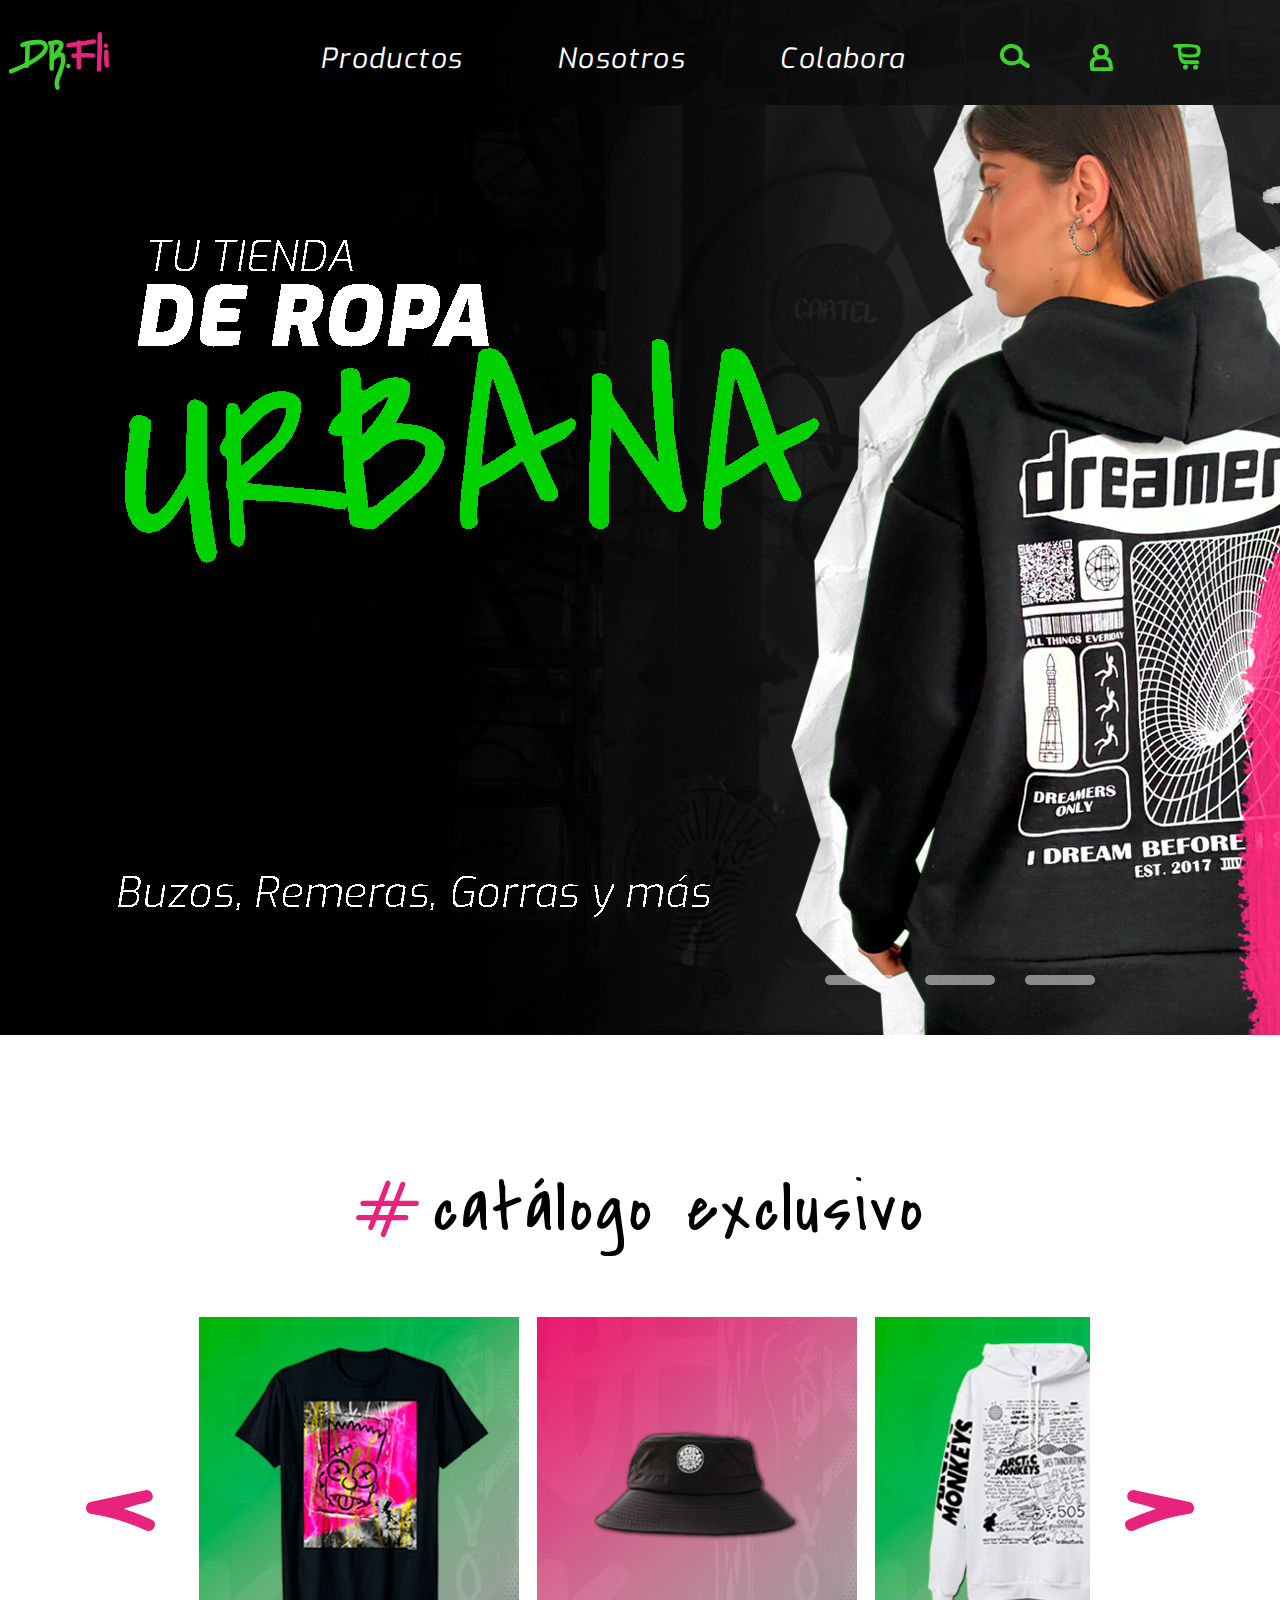
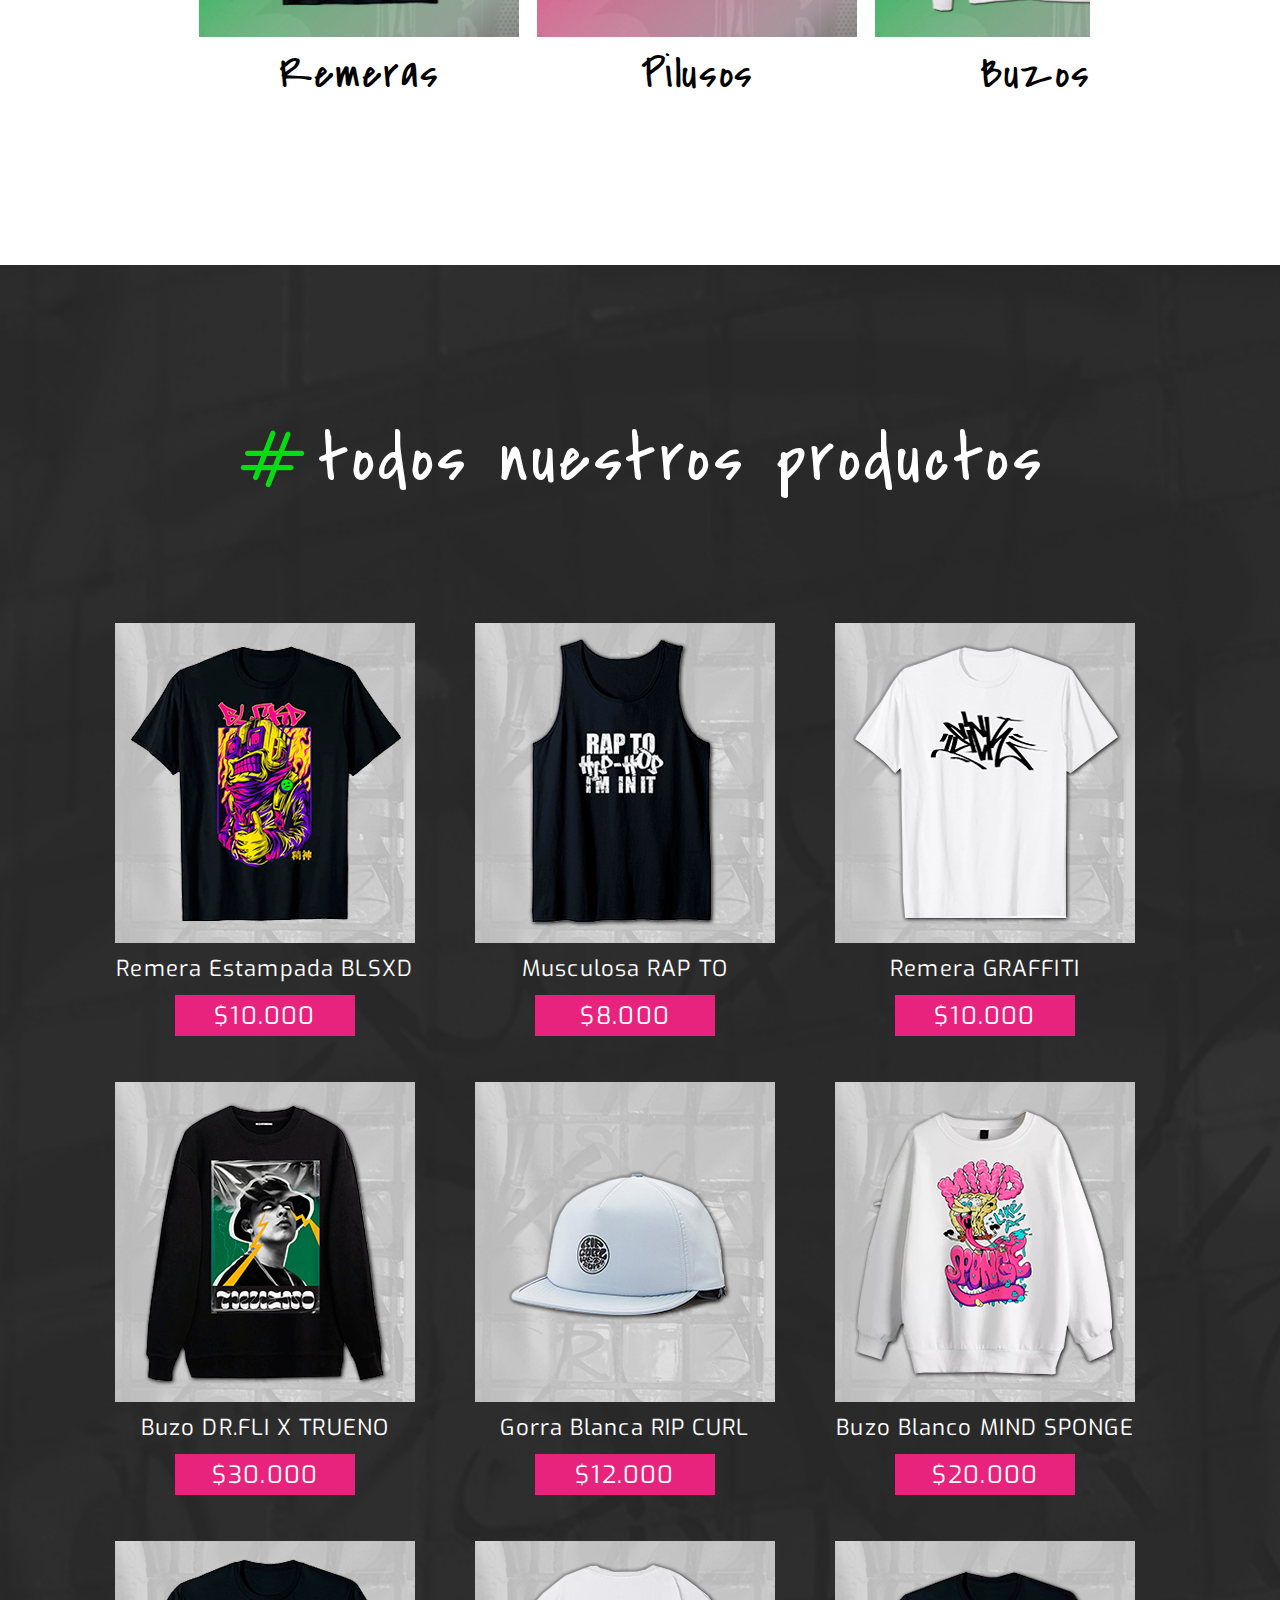
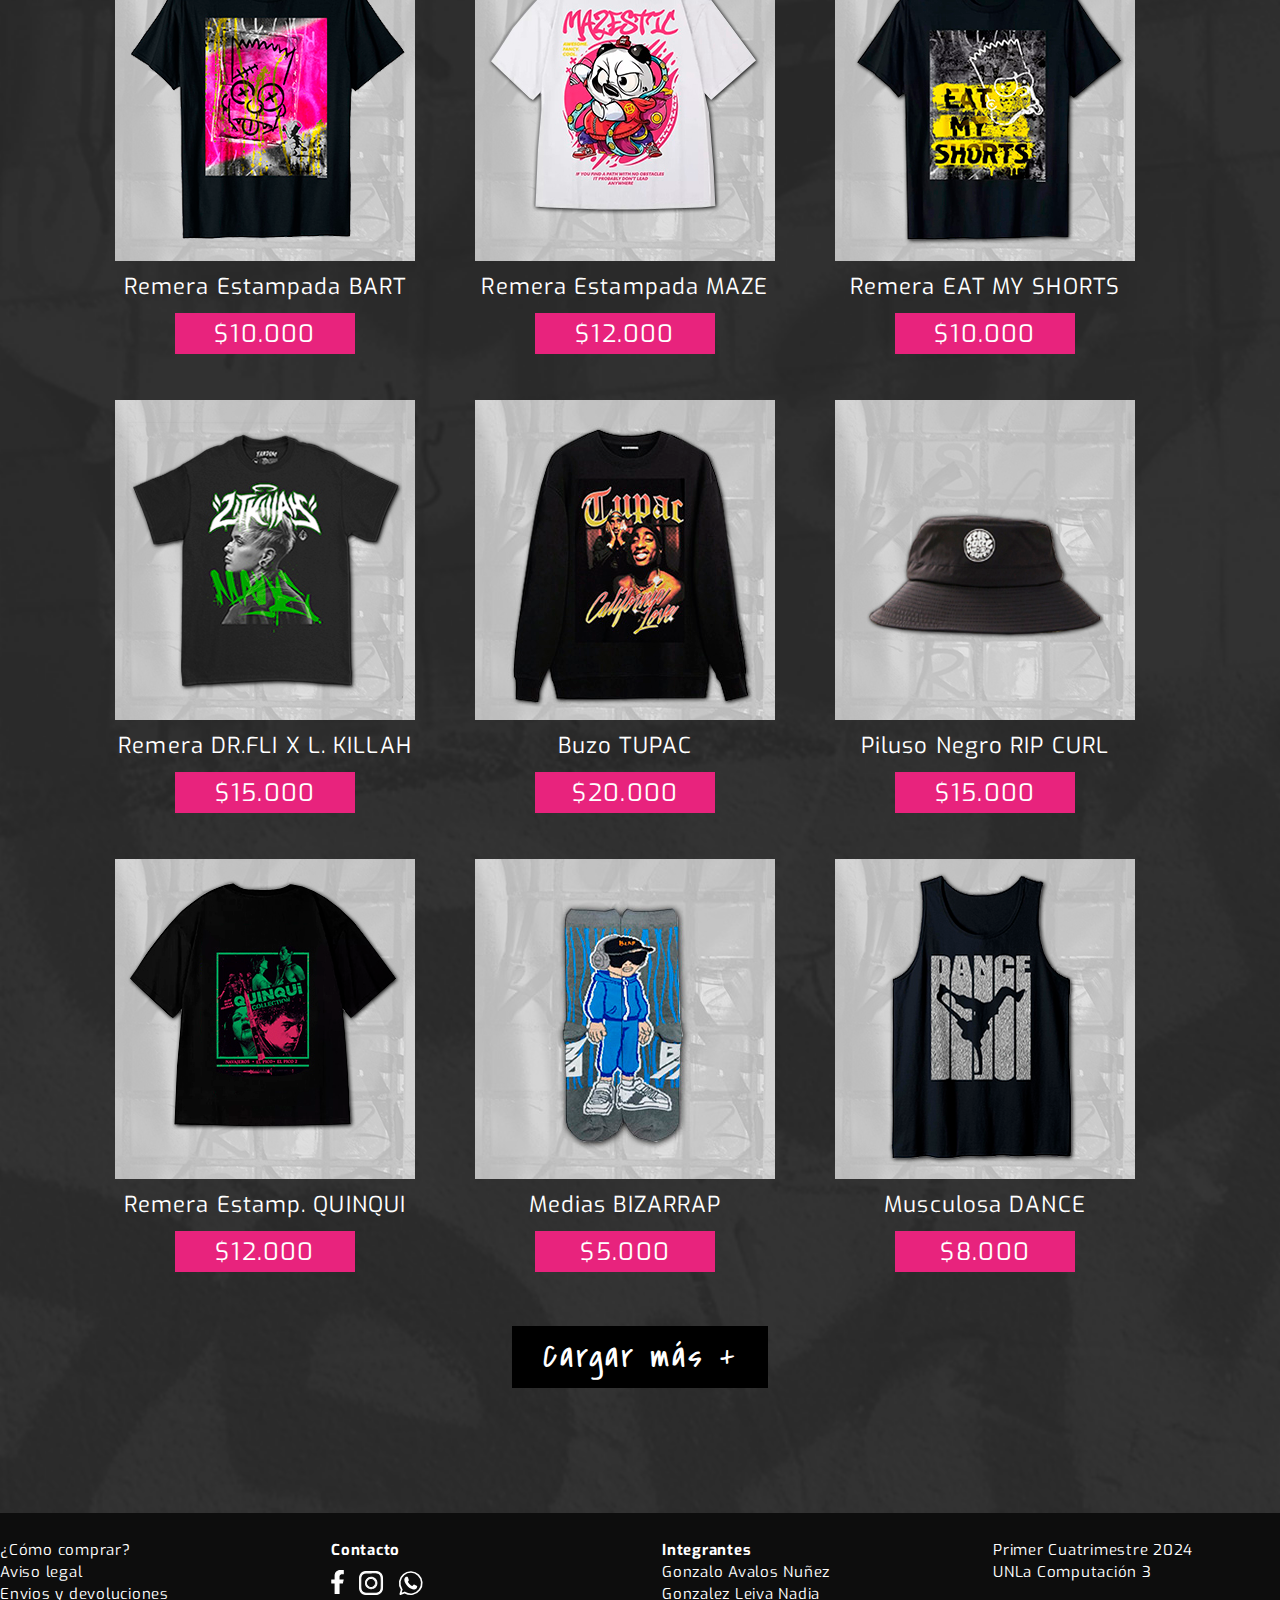
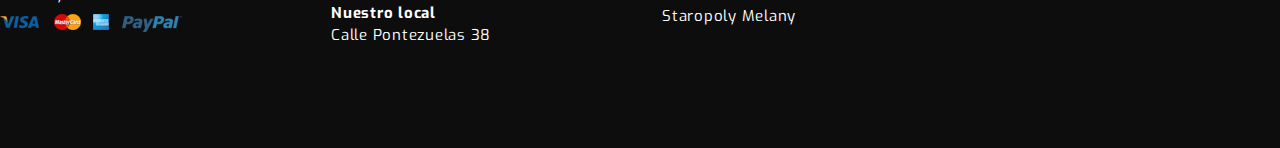
<file: index.html>
<!DOCTYPE html>
<html lang="en">
    <head>
        <meta charset="UTF-8">
        <title>DR.FLI</title>
        <link href="estilos.css" rel="stylesheet" type="text/css">
        <link rel="icon" href="drfli_favicon.ico">
        <meta name="viewport" content="width=device-width, initial-scale=1.0">
        <title>Document</title>
    </head>
    <body>
        <header>
            <div id="cabecera">
                <a href="index.html"><img class="logo" src="img/logo_header.svg" width="120px" height="70px" alt="logo-dr-fli"></a>
                <nav class="navconteiner">
                    <ul class="botonera">
                        <li><a href="#galeria" tar>Productos</a> 
                            <ul class="menu-vertical">
                                <li><a href="ropa.html">Ropa</a></li>
                                <li><a href="accesorios.html">Accesorios</a></li>
                            </ul>
                        </li>
                        <li><a href="nosotros.html" target="_self">Nosotros</a></li>
                        <li><a href="colabora.html" target="_self">Colabora</a></li>
                    </ul>
                </nav>
                <nav class="iconos">
                    <ul>
                        <li><a><img src="img/lupa_icono.svg" width="30px" height="24px"></a></li>
                        <li><a href="usuario.html"><img src="img/usuario_icono.svg" width="23px" height="27px"></a></li>
                        <li><a><img src="img/carrito_icono.svg" width="28px" height="26px"></a></li>
                    </ul>
                </nav>
            </div>
        </header>
        <main>
            <div class="botonera-inferior">
                <nav class="iconos-mobile">
                    <ul>
                        <li><a href="index.html"><img src="img/icono_casa_mobile.svg" width="22px" height="25px"></a></li>
                        <li><a href="ropa.html"><img src="img/icono_ropa_mobile.svg" width="25px" height="25px"></a></li>
                        <li><a href="accesorios.html"><img src="img/icono_bolsa_mobile.svg" width="22px" height="25px"></a></li>
                        <li><a href="nosotros.html"><img src="img/icono_info_mobile.svg" width="22px" height="25px"></a></li>
                    </ul>
                </nav>
            </div>
            <section class="contenedor">
                <div class="slider">
                    <div class="slide">
                        <input type="radio" name="radio-btn" id="radio1">
                        <input type="radio" name="radio-btn" id="radio2">
                        <input type="radio" name="radio-btn" id="radio3">

                        <div class="st first">
                            <img src="img/slider_1.jpg" alt"">
                        </div>

                        <div class="st">
                            <img src="img/slider_2.jpg" alt"">
                        </div>

                        <div class="st">
                            <img src="img/slider_3.jpg" alt"">
                        </div>

                        <div class="nav-auto">
                            <div class="a-b1"></div>
                            <div class="a-b2"></div>
                            <div class="a-b3"></div>
                        </div>
                    </div>
                    
                    <div class="nav-m">
                        <label for="radio1" class="m-btn"></label>
                        <label for="radio2" class="m-btn"></label>
                        <label for="radio3" class="m-btn"></label>
                    </div>

                </div>
            </section>
            <section class="contenedor-mobile">
                <div class="slider-mobile"><img class="imagen-mobile" src="img/slider-1-mobile.png" width="600px" height="auto"></div>
            </section>
    <!--Script Slider-->
        <script type="text/javascript">
                    var counter=1;
                    setInterval(function(){
                        document.getElementById('radio' + counter).checked=true;
                        counter++;
                        if(counter > 3){
                            counter = 1;
                        }
                    },5000);
        </script>
    <!--Script Slider-->
            <div id="sectionuno">
                <section class="categorias" >
                    <section class="encabezado">
                        <img class="vineta" src="img/numeral-04.svg" alt="hashtag" width="92px" height="70px">
                        <h1>catálogo exclusivo</h1>
                    </section>
                </section>
                <div class="carrusel-wrap">
                    <img src="img/flecha_izq.svg" width="69px" height="41px" id="irbtn">
                    <div class="contenedor-carrusel">
                        <div>
                            <span class="remeras-carrusel">
                                <a href="ropa.html" target="_self">
                                    <img src="img/remeras.jpg" width="320px" height="320px" alt="categoria remera">
                                    <p class="titulo-categoria">Remeras</p>
                                </a>
                            </span>
                            <span class="remeras-carrusel">
                                <a href="ropa.html" target="_self">
                                    <img src="img/pilusos.jpg" width="320px" height="320px" alt="categoria remera">
                                    <p class="titulo-categoria">Pilusos</p>
                                </a>
                            </span>
                            <span class="remeras-carrusel">
                                <a href="ropa.html" target="_self">
                                    <img src="img/buzos.jpg" width="320px" height="320px" alt="categoria remera">
                                    <p class="titulo-categoria">Buzos</p>
                                </a>
                            </span>
                            <span class="remeras-carrusel">
                                <a href="ropa.html" target="_self">
                                    <img src="img/musculosas.jpg" width="320px" height="320px" alt="categoria remera">
                                    <p class="titulo-categoria">Musculosas</p>
                                </a>
                            </span>
                        </div>
                        <div>
                            <span class="remeras-carrusel">
                                <a href="ropa.html" target="_self">
                                    <img src="img/gorras.jpg" width="320px" height="320px" alt="categoria remera">
                                    <p class="titulo-categoria">Gorras</p>
                                </a>
                            </span>
                            <span class="remeras-carrusel">
                                <a href="ropa.html" target="_self">
                                    <img src="img/medias.jpg" width="320px" height="320px" alt="categoria remera">
                                    <p class="titulo-categoria">Medias</p>
                                </a>
                            </span>
                            <span class="remeras-carrusel">
                                <a href="ropa.html" target="_self">
                                    <img src="img/pantalon.jpg" width="320px" height="320px" alt="categoria remera">
                                    <p class="titulo-categoria">Pantalones</p>
                                </a>
                            </span>
                            <span class="remeras-carrusel">
                                <a href="ropa.html" target="_self">
                                    <img src="img/pilusos.jpg" width="320px" height="320px" alt="categoria remera">
                                    <p class="titulo-categoria">Ver Todo</p>
                                </a>
                            </span>
                        </div>
                    </div>
                    <img src="img/flecha_dere.svg" width="69px" height="41px" id="volverbtn">
                </div>
            </div>
            <div id="galeria">
                <section class="encabezado">
                    <img class="vineta" src="img/numeral-verde.svg" alt="hashtag" width="92px" height="70px">
                    <h1 class="todos">todos nuestros productos</h1>   
                </section>
                <section class="a-ver1">
                    <ul class="galeriapro">
                        <li class="articulo">
                            <img src="img/remera1.jpg" width="300px" height="320px">
                            <p class="proinicio">Remera Estampada BLSXD</p>
                            <a href="producto.html">
                                <div>
                                    <img class="comprar-img" src="img/boton_comprar.svg" width="182px" height="42px">
                                    <p class="precio">$10.000</p>
                                </div>
                            </a>
                        </li>
                        <li class="articulo">
                            <img src="img/musculosa.jpg" width="300px" height="320px">
                            <p class="proinicio">Musculosa RAP TO</p>
                            <a href="producto.html">
                                <div>
                                    <img class="comprar-img" src="img/boton_comprar.svg" width="182px" height="42px">
                                    <p class="precio">$8.000</p>
                                </div>
                            </a>
                        </li>
                        <li class="articulo">
                            <img src="img/remera8.jpg" width="300px" height="320px">
                            <p class="proinicio">Remera GRAFFITI</p>
                            <a href="producto.html">
                                <div>
                                    <img class="comprar-img" src="img/boton_comprar.svg" width="182px" height="42px">
                                    <p class="precio">$10.000</p>
                                </div>
                            </a>
                        </li>
                        <li class="articulo">
                            <img src="img/buzo_trueno.jpg" width="300px" height="320px">
                            <p class="proinicio">Buzo DR.FLI X TRUENO</p>
                            <a href="producto.html">
                                <div>
                                    <img class="comprar-img" src="img/boton_comprar.svg" width="182px" height="42px">
                                    <p class="precio">$30.000</p>
                                </div>
                            </a>
                        </li>
                        <li class="articulo">
                            <img src="img/gorra.jpg" width="300px" height="320px">
                            <p class="proinicio">Gorra Blanca RIP CURL</p>
                            <a href="producto.html">
                                <div>
                                    <img class="comprar-img" src="img/boton_comprar.svg" width="182px" height="42px">
                                    <p class="precio">$12.000</p>
                                </div>
                            </a>
                        </li>
                        <li class="articulo">
                            <img src="img/buzo_bob.jpg" width="300px" height="320px">
                            <p class="proinicio">Buzo Blanco MIND SPONGE</p>
                            <a href="producto.html">
                                <div>
                                    <img class="comprar-img" src="img/boton_comprar.svg" width="182px" height="42px">
                                    <p class="precio">$20.000</p>
                                </div>
                            </a>
                        </li>
                        <li class="articulo">
                            <img src="img/remera2.jpg" width="300px" height="320px">
                            <p class="proinicio">Remera Estampada BART</p>
                            <a href="producto.html">
                                <div>
                                    <img class="comprar-img" src="img/boton_comprar.svg" width="182px" height="42px">
                                    <p class="precio">$10.000</p>
                                </div>
                            </a>
                        </li>
                        <li class="articulo">
                            <img src="img/remera 3.jpg" width="300px" height="320px">
                            <p class="proinicio">Remera Estampada MAZE</p>
                            <a href="producto.html">
                                <div>
                                    <img class="comprar-img" src="img/boton_comprar.svg" width="182px" height="42px">
                                    <p class="precio">$12.000</p>
                                </div>
                            </a>
                        </li>
                        <li class="articulo">
                            <img src="img/remera6.jpg" width="300px" height="320px">
                            <p class="proinicio">Remera EAT MY SHORTS</p>
                            <a href="producto.html">
                                <div>
                                    <img class="comprar-img" src="img/boton_comprar.svg" width="182px" height="42px">
                                    <p class="precio">$10.000</p>
                                </div>
                            </a>
                        </li>
                        <li class="articulo">
                            <img src="img/remera9.jpg" width="300px" height="320px">
                            <p class="proinicio">Remera DR.FLI X L. KILLAH</p>
                            <a href="producto.html">
                                <div>
                                    <img class="comprar-img" src="img/boton_comprar.svg" width="182px" height="42px">
                                    <p class="precio">$15.000</p>
                                </div>
                            </a>
                        </li>
                        <li class="articulo">
                            <img src="img/buzo-tupac.jpg" width="300px" height="320px">
                            <p class="proinicio">Buzo TUPAC</p>
                            <a href="producto.html">
                                <div>
                                    <img class="comprar-img" src="img/boton_comprar.svg" width="182px" height="42px">
                                    <p class="precio">$20.000</p>
                                </div>
                            </a>
                        </li>
                        <li class="articulo">
                            <img src="img/piluso.jpg" width="300px" height="320px">
                            <p class="proinicio">Piluso Negro RIP CURL</p>
                            <a href="producto.html">
                                <div>
                                    <img class="comprar-img" src="img/boton_comprar.svg" width="182px" height="42px">
                                    <p class="precio">$15.000</p>
                                </div>
                            </a>
                        </li>
                        <li class="articulo">
                            <img src="img/remera5.jpg" width="300px" height="320px">
                            <p class="proinicio">Remera Estamp. QUINQUI</p>
                            <a href="producto.html">
                                <div>
                                    <img class="comprar-img" src="img/boton_comprar.svg" width="182px" height="42px">
                                    <p class="precio">$12.000</p>
                                </div>
                            </a>
                        </li>
                        <li class="articulo">
                            <img src="img/medias01.jpg" width="300px" height="320px">
                            <p class="proinicio">Medias BIZARRAP</p>
                            <a href="producto.html">
                                <div>
                                    <img class="comprar-img" src="img/boton_comprar.svg" width="182px" height="42px">
                                    <p class="precio">$5.000</p>
                                </div>
                            </a>
                        </li>
                        <li class="articulo">
                            <img src="img/musculosa2.jpg" width="300px" height="320px">
                            <p class="proinicio">Musculosa DANCE</p>
                            <a href="producto.html">
                                <div>
                                    <img class="comprar-img" src="img/boton_comprar.svg" width="182px" height="42px">
                                    <p class="precio">$8.000</p>
                                </div>
                            </a>
                        </li>
                    </ul>
                    <a class="cargar"><p class="letras">Cargar más +</p></a>
                </section>
            </div>
    <!--Script del Carrusel-->
        <script>

            let scrollContainer = document.querySelector(".contenedor-carrusel");
            let irbtn = document.getElementById("irbtn");
            let volverbtn = document.getElementById("volverbtn");

            scrollContainer.addEventListener("wheel", (evt) => {
                evt.preventDefault();
                scrollContainer.scrollLeft += evt.deltaY;
                scrollContainer.style.scrollBehavior = "auto";
            });

            volverbtn.addEventListener("click", ()=> {
                scrollContainer.style.scrollBehavior = "smooth";
                scrollContainer.scrollLeft += 900;
            });

            irbtn.addEventListener("click", ()=> {
                scrollContainer.style.scrollBehavior = "smooth";
                scrollContainer.scrollLeft -= 900;
            });

        </script>
    <!--Scipt del Carrusel-->
    </main>
    <footer>
        <div class="contenedor-footer">
            <div class="sobre-compra">
                <ul>
                    <li>¿C&oacute;mo comprar?</li>
                    <li>Aviso legal</li>
                    <li>Envios y devoluciones</li>
                </ul>
                <img src="img/paypal.png" alt="medios de pago">
            </div>
            <div class="sobre-contacto">
                <h4>Contacto</h4>
                <div id="redes">
                    <a href="http://www.facebook.com/DRFLI?ref=hl" target="_blank"><img src="img/a_facebook.svg" alt="icono de facebook"></a>
                    <a href="http://www.instagram.com/doctor_fli/" target="_blank"><img src="img/a_instagram.svg" alt="icono de instagram"></a>
                    <a href="http://api.whatsapp.com/send/?phone=%2B34600662300&text&type=phone_number&app_absent=0" target="_blank"><img src="img/a_whatssap.svg" alt="icono de whatsapp"></a>
                </div>
                <h4>Nuestro local</h4>
                <p>Calle Pontezuelas 38</p>
            </div>
            <div class="sobre-integrantes">
                <h4>Integrantes</h4>
                <ul>
                    <li>Gonzalo Avalos Nuñez</li>
                    <li>Gonzalez Leiva Nadia</li>
                    <li>Staropoly Melany</li>
                </ul>
            </div>
            <div class="sobre-cursada">
                <p>Primer Cuatrimestre 2024</p>
                <p>UNLa Computaci&oacute;n 3</p>
            </div>
        </div>    
    </footer>
    </body>
</html>
</file>
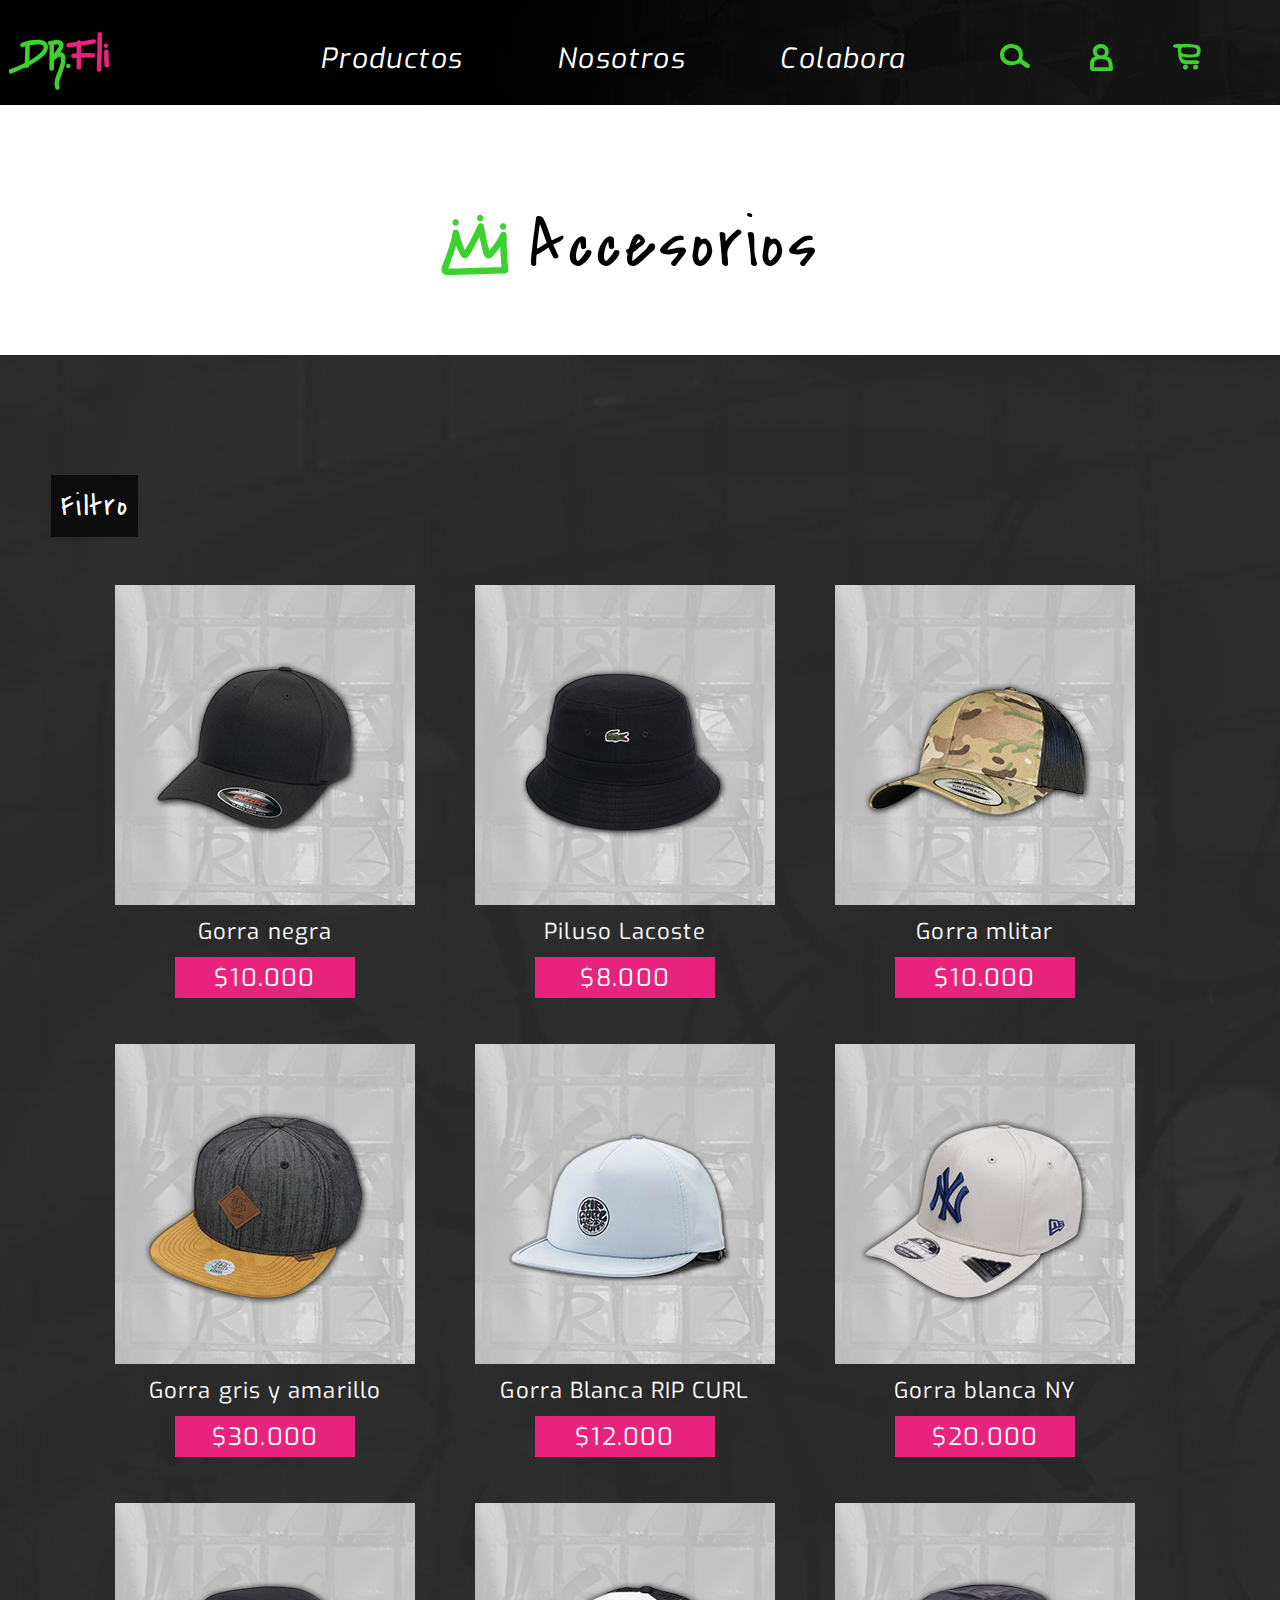
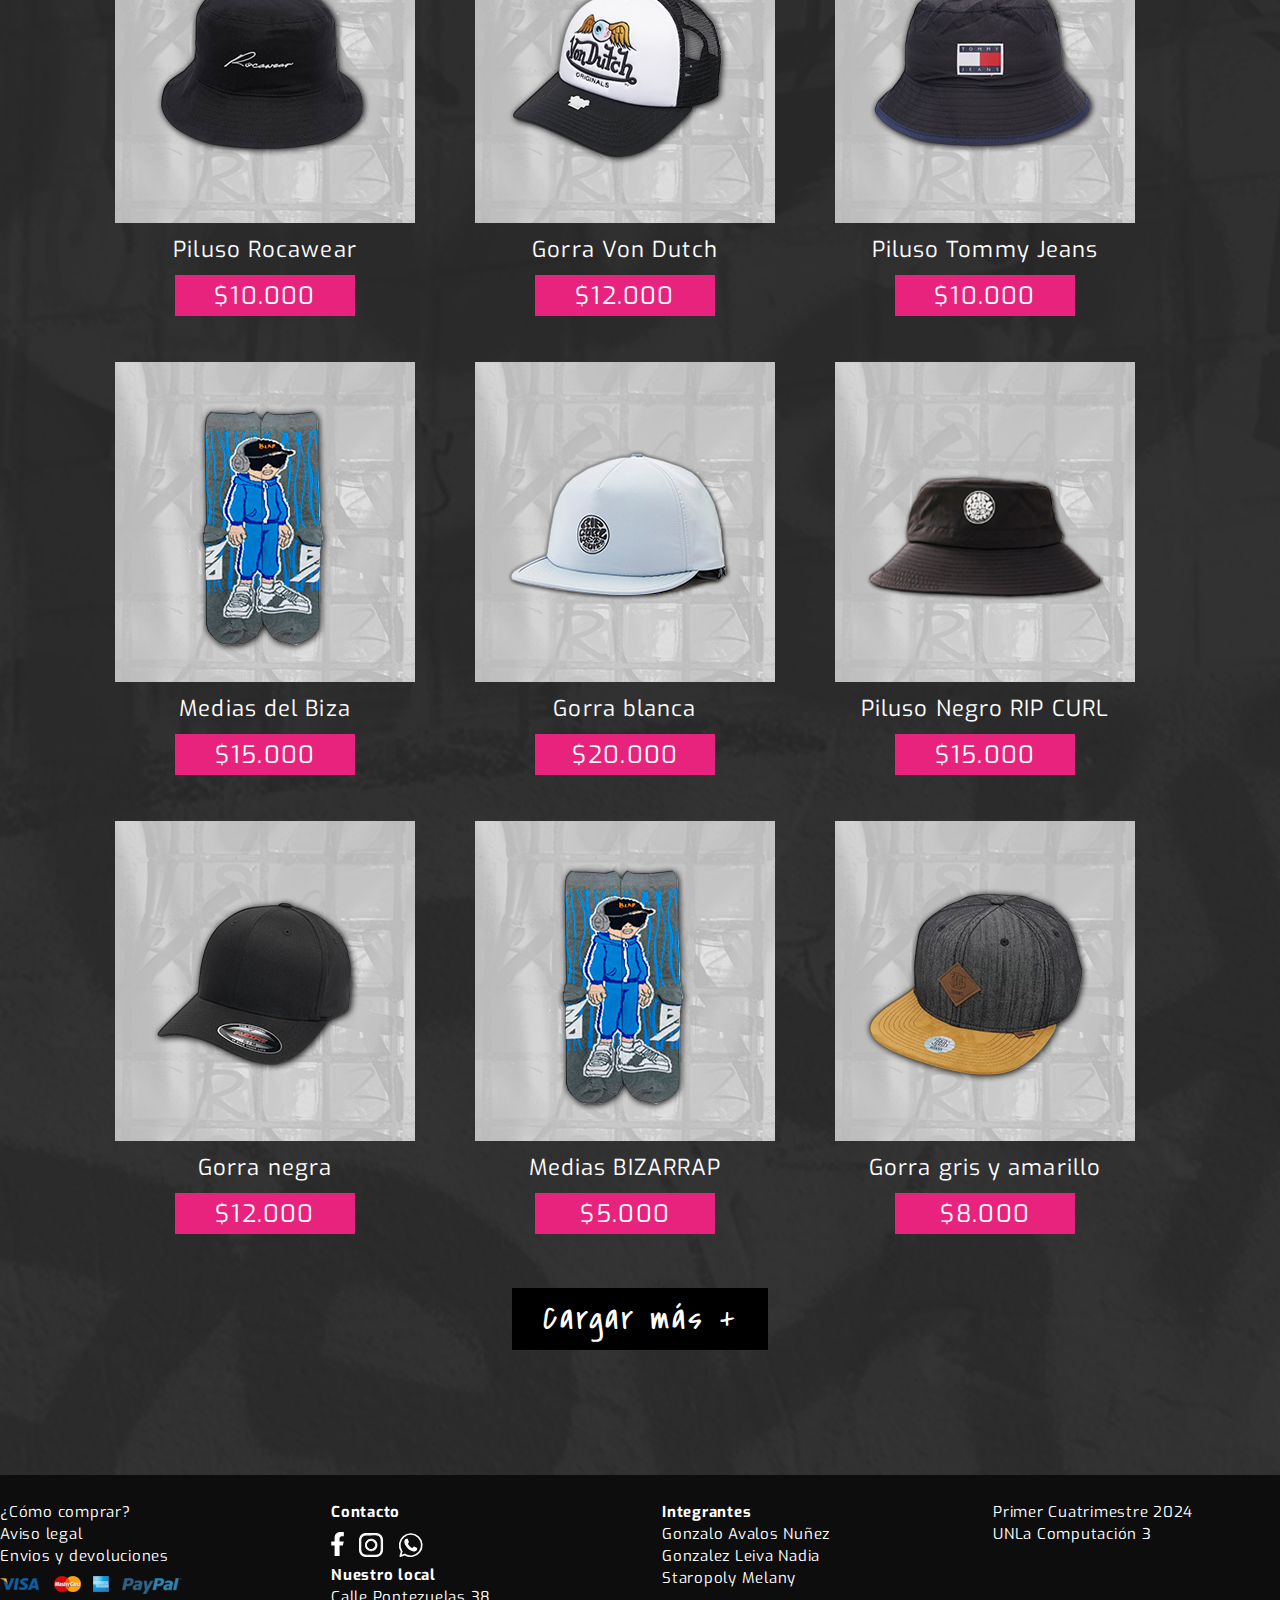
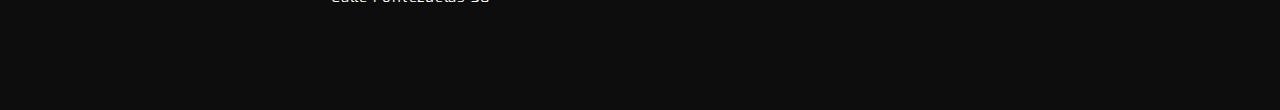
<file: accesorios.html>
<!DOCTYPE html>
<html lang="en">

    <head>
        <meta charset="UTF-8">
        <meta name="viewport" content="width=device-width, initial-scale=1.0">
        <link rel="icon" href="drfli_favicon.ico">
        <title>Accesorios</title>
        <link href="estilos.css" rel="stylesheet" type="text/css">
    </head>

    <body>
        <header>
            <div id="cabecera">
                <a href="index.html"><img class="logo" src="img/logo_header.svg" width="120px" height="70px" alt="logo-dr-fli"></a>
                <nav class="navconteiner">
                    <ul class="botonera">
                        <li><a href="#galeria" target="_self">Productos</a> 
                            <ul class="menu-vertical">
                                <li><a href="ropa.html">Ropa</a></li>
                                <li><a href="accesorios.html">Accesorios</a></li>
                            </ul>
                        </li>
                        <li><a href="nosotros.html" target="_self">Nosotros</a></li>
                        <li><a href="colabora.html" target="_self">Colabora</a></li>
                    </ul>
                </nav>
                <nav class="iconos">
                    <ul>
                        <li><a><img src="img/lupa_icono.svg" width="30px" height="24px"></a></li>
                        <li><a href="usuario.html"><img src="img/usuario_icono.svg" width="23px" height="27px"></a></li>
                        <li><a><img src="img/carrito_icono.svg" width="28px" height="26px"></a></li>
                    </ul>
                </nav>
            </div>
        </header>

        <main>
            <div class="titulo">
                <section  class="titulonosotros">
                    <section class="img-acce">
                        <img class="vineta" src="img/icono_corona.svg" alt="icono-rayo" width="70px" height="62px">
                        <h1>Accesorios</h1>
                    </section>
                </section>
            </div>
            <div id="galeria">
                <div class="botonera-inferior">
                    <nav class="iconos-mobile">
                        <ul>
                            <li><a href="index.html"><img src="img/icono_casa_mobile.svg" width="22px" height="25px"></a></li>
                            <li><a href="ropa.html"><img src="img/icono_ropa_mobile.svg" width="25px" height="25px"></a></li>
                            <li><a href="accesorios.html"><img src="img/icono_bolsa_mobile.svg" width="22px" height="25px"></a></li>
                            <li><a href="nosotros.html"><img src="img/icono_info_mobile.svg" width="22px" height="25px"></a></li>
                        </ul>
                    </nav>
                </div>
                <section class="a-ver1">
                    <div class="divfiltro">
                        <button class="botonfiltro">Filtro</button>
                        <ul class="desplegablefiltro">
                            <li class="opcionesfiltro">Pilusos</li>
                            <li class="opcionesfiltro">Gorras</li>
                            <li class="opcionesfiltro">Medias</li>
                        </ul>
                    </div>
                    <ul class="galeriapro">
                        <li class="articulo">
                            <img src="img/accesorios/gorranegraacc.jpg" width="300px" height="320px">
                            <p class="proinicio">Gorra negra</p>
                            <a href="producto.html">
                                <div>
                                    <img class="comprar-img" src="img/boton_comprar.svg" width="182px" height="42px">
                                    <p class="precio">$10.000</p>
                                </div>
                            </a>
                        </li>
                        <li class="articulo">
                            <img src="img/accesorios/pilusonegrolacost.jpg" width="300px" height="320px">
                            <p class="proinicio">Piluso Lacoste</p>
                            <a href="producto.html">
                                <div>
                                    <img class="comprar-img" src="img/boton_comprar.svg" width="182px" height="42px">
                                    <p class="precio">$8.000</p>
                                </div>
                            </a>
                        </li>
                        <li class="articulo">
                            <img src="img/accesorios/gorroverde.jpg" width="300px" height="320px">
                            <p class="proinicio">Gorra mlitar</p>
                            <a href="producto.html">
                                <div>
                                    <img class="comprar-img" src="img/boton_comprar.svg" width="182px" height="42px">
                                    <p class="precio">$10.000</p>
                                </div>
                            </a>
                        </li>
                        <li class="articulo">
                            <img src="img/accesorios/gorramix.jpg" width="300px" height="320px">
                            <p class="proinicio">Gorra gris y amarillo</p>
                            <a href="producto.html">
                                <div>
                                    <img class="comprar-img" src="img/boton_comprar.svg" width="182px" height="42px">
                                    <p class="precio">$30.000</p>
                                </div>
                            </a>
                        </li>
                        <li class="articulo">
                            <img src="img/gorra.jpg" width="300px" height="320px">
                            <p class="proinicio">Gorra Blanca RIP CURL</p>
                            <a href="producto.html">
                                <div>
                                    <img class="comprar-img" src="img/boton_comprar.svg" width="182px" height="42px">
                                    <p class="precio">$12.000</p>
                                </div>
                            </a>
                        </li>
                        <li class="articulo">
                            <img src="img/accesorios/gorrablanca.jpg" width="300px" height="320px">
                            <p class="proinicio">Gorra blanca NY</p>
                            <a href="producto.html">
                                <div>
                                    <img class="comprar-img" src="img/boton_comprar.svg" width="182px" height="42px">
                                    <p class="precio">$20.000</p>
                                </div>
                            </a>
                        </li>
                        <li class="articulo">
                            <img src="img/accesorios/piluso2.jpg" width="300px" height="320px">
                            <p class="proinicio">Piluso Rocawear</p>
                            <a href="producto.html">
                                <div>
                                    <img class="comprar-img" src="img/boton_comprar.svg" width="182px" height="42px">
                                    <p class="precio">$10.000</p>
                                </div>
                            </a>
                        </li>
                        <li class="articulo">
                            <img src="img/accesorios/gorravon.jpg" width="300px" height="320px">
                            <p class="proinicio">Gorra Von Dutch</p>
                            <a href="producto.html">
                                <div>
                                    <img class="comprar-img" src="img/boton_comprar.svg" width="182px" height="42px">
                                    <p class="precio">$12.000</p>
                                </div>
                            </a>
                        </li>
                        <li class="articulo">
                            <img src="img/accesorios/piluso3.jpg" width="300px" height="320px">
                            <p class="proinicio">Piluso Tommy Jeans</p>
                            <a href="producto.html">
                                <div>
                                    <img class="comprar-img" src="img/boton_comprar.svg" width="182px" height="42px">
                                    <p class="precio">$10.000</p>
                                </div>
                            </a>
                        </li>
                        <li class="articulo">
                            <img src="img/medias01.jpg" width="300px" height="320px">
                            <p class="proinicio">Medias del Biza</p>
                            <a href="producto.html">
                                <div>
                                    <img class="comprar-img" src="img/boton_comprar.svg" width="182px" height="42px">
                                    <p class="precio">$15.000</p>
                                </div>
                            </a>
                        </li>
                        <li class="articulo">
                            <img src="img/gorra.jpg" width="300px" height="320px">
                            <p class="proinicio">Gorra blanca</p>
                            <a href="producto.html">
                                <div>
                                    <img class="comprar-img" src="img/boton_comprar.svg" width="182px" height="42px">
                                    <p class="precio">$20.000</p>
                                </div>
                            </a>
                        </li>
                        <li class="articulo">
                            <img src="img/piluso.jpg" width="300px" height="320px">
                            <p class="proinicio">Piluso Negro RIP CURL</p>
                            <a href="producto.html">
                                <div>
                                    <img class="comprar-img" src="img/boton_comprar.svg" width="182px" height="42px">
                                    <p class="precio">$15.000</p>
                                </div>
                            </a>
                        </li>
                        <li class="articulo">
                            <img src="img/accesorios/gorranegraacc.jpg" width="300px" height="320px">
                            <p class="proinicio">Gorra negra</p>
                            <a href="producto.html">
                                <div>
                                    <img class="comprar-img" src="img/boton_comprar.svg" width="182px" height="42px">
                                    <p class="precio">$12.000</p>
                                </div>
                            </a>
                        </li>
                        <li class="articulo">
                            <img src="img/medias01.jpg" width="300px" height="320px">
                            <p class="proinicio">Medias BIZARRAP</p>
                            <a href="producto.html">
                                <div>
                                    <img class="comprar-img" src="img/boton_comprar.svg" width="182px" height="42px">
                                    <p class="precio">$5.000</p>
                                </div>
                            </a>
                        </li>
                        <li class="articulo">
                            <img src="img/accesorios/gorramix.jpg" width="300px" height="320px">
                            <p class="proinicio">Gorra gris y amarillo</p>
                            <a href="producto.html">
                                <div>
                                    <img class="comprar-img" src="img/boton_comprar.svg" width="182px" height="42px">
                                    <p class="precio">$8.000</p>
                                </div>
                            </a>
                        </li>
                    </ul>
                    <a class="cargar"><p class="letras">Cargar más +</p></a>
                </section>
            </div>

        </main>

        <footer>
            <div class="contenedor-footer">
                <div class="sobre-compra">
                    <ul>
                        <li>¿C&oacute;mo comprar?</li>
                        <li>Aviso legal</li>
                        <li>Envios y devoluciones</li>
                    </ul>
                    <img src="img/paypal.png" alt="medios de pago">
                </div>
                <div class="sobre-contacto">
                    <h4>Contacto</h4>
                    <div id="redes">
                        <a href="http://www.facebook.com/DRFLI?ref=hl" target="_blank"><img src="img/a_facebook.svg" alt="icono de facebook"></a>
                        <a href="http://www.instagram.com/doctor_fli/" target="_blank"><img src="img/a_instagram.svg" alt="icono de instagram"></a>
                        <a href="http://api.whatsapp.com/send/?phone=%2B34600662300&text&type=phone_number&app_absent=0" target="_blank"><img src="img/a_whatssap.svg" alt="icono de whatsapp"></a>
                    </div>
                    <h4>Nuestro local</h4>
                    <p>Calle Pontezuelas 38</p>
                </div>
                <div class="sobre-integrantes">
                    <h4>Integrantes</h4>
                    <ul>
                        <li>Gonzalo Avalos Nuñez</li>
                        <li>Gonzalez Leiva Nadia</li>
                        <li>Staropoly Melany</li>
                    </ul>
                </div>
                <div class="sobre-cursada">
                    <p>Primer Cuatrimestre 2024</p>
                    <p>UNLa Computaci&oacute;n 3</p>
                </div>
            </div>    
        </footer>
    </body>
</html>
</file>
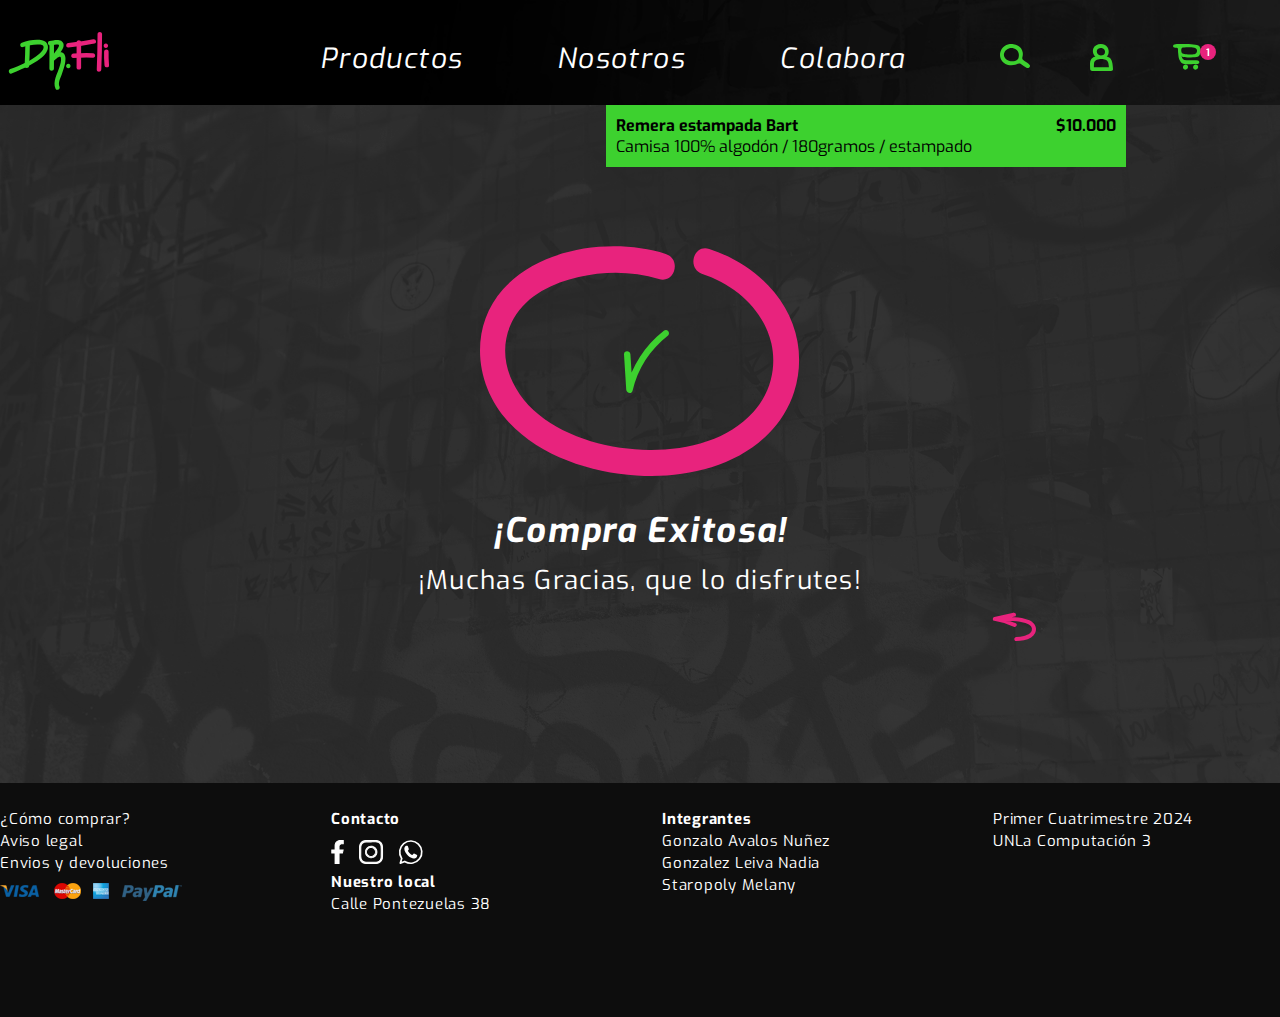
<file: compra.html>
<!DOCTYPE html>
<html lang="en">
    <head>
        <meta charset="UTF-8">
        <title>DR.FLI</title>
        <link href="estilos.css" rel="stylesheet" type="text/css">
        <link rel="icon" href="drfli_favicon.ico">
        <meta name="viewport" content="width=device-width, initial-scale=1.0">
        <title>Usuario</title>
    </head>
    <body>
        <header>
            <div id="cabecera">
                <a href="index.html"><img class="logo" src="img/logo_header.svg" width="120px" height="70px" alt="logo-dr-fli"></a>
                <nav class="navconteiner">
                    <ul class="botonera">
                        <li><a href="#galeria" target="_self">Productos</a> 
                            <ul class="menu-vertical">
                                <li><a href="ropa.html">Ropa</a></li>
                                <li><a href="accesorios.html">Accesorios</a></li>
                            </ul>
                        </li>
                        <li><a href="nosotros.html" target="_self">Nosotros</a></li>
                        <li><a href="colabora.html" target="_self">Colabora</a></li>
                    </ul>
                </nav>
                <nav class="iconos">
                    <ul>
                        <li><a><img src="img/lupa_icono.svg" width="30px" height="24px"></a></li>
                        <li><a href="usuario.html"><img src="img/usuario_icono.svg" width="23px" height="27px"></a></li>
                        <li><a><img src="img/carrito_icono.svg" width="28px" height="26px"></a></li>
                        <div class="contenedornotificacion">
                            <div class="notificacionenproducto">1</div>
                        </div>
                    </ul>
                </nav>
            </div>
        </header>
        <main>
            <div class="contenedorpopup">
                <div class="infopopupcarrito">
                    <div>
                        <h4>Remera estampada Bart</h4>
                        <p>Camisa 100% algod&oacute;n / 180gramos / estampado</p>
                    </div>
                    <div>
                        <p class="precioenpopup">$10.000</p>
                    </div>
                </div>
            </div>
            <section class="compra">
                <div class="botonera-inferior">
                    <nav class="iconos-mobile">
                        <ul>
                            <li><a href="index.html"><img src="img/icono_casa_mobile.svg" width="22px" height="25px"></a></li>
                            <li><a href="ropa.html"><img src="img/icono_ropa_mobile.svg" width="25px" height="25px"></a></li>
                            <li><a href="accesorios.html"><img src="img/icono_bolsa_mobile.svg" width="22px" height="25px"></a></li>
                            <li><a href="nosotros.html"><img src="img/icono_info_mobile.svg" width="22px" height="25px"></a></li>
                        </ul>
                    </nav>
                </div>
                    <div class="animacion-aprobado">
                        <img class="tilde" src="img/animacion_tilde.svg" width="45px" height="63px">
                        <img src="img/animacion_circulo.svg" width="320px" height="257">
                    </div>
                    <h2 class="compratitulo">¡Compra Exitosa!</h2>
                    <p class="textogracias">¡Muchas Gracias, que lo disfrutes!</p>
                <div class="flechavolver">
                    <a href="index.html"><img src="img/flechavolver-06.svg" width="83px" height="54px"></a>
                </div>
            </section>
        </main>
        <footer>
            <div class="contenedor-footer">
                <div class="sobre-compra">
                    <ul>
                        <li>¿C&oacute;mo comprar?</li>
                        <li>Aviso legal</li>
                        <li>Envios y devoluciones</li>
                    </ul>
                    <img src="img/paypal.png" alt="medios de pago">
                </div>
                <div class="sobre-contacto">
                    <h4>Contacto</h4>
                    <div id="redes">
                        <a href="http://www.facebook.com/DRFLI?ref=hl" target="_blank"><img src="img/a_facebook.svg" alt="icono de facebook"></a>
                        <a href="http://www.instagram.com/doctor_fli/" target="_blank"><img src="img/a_instagram.svg" alt="icono de instagram"></a>
                        <a href="http://api.whatsapp.com/send/?phone=%2B34600662300&text&type=phone_number&app_absent=0" target="_blank"><img src="img/a_whatssap.svg" alt="icono de whatsapp"></a>
                    </div>
                    <h4>Nuestro local</h4>
                    <p>Calle Pontezuelas 38</p>
                </div>
                <div class="sobre-integrantes">
                    <h4>Integrantes</h4>
                    <ul>
                        <li>Gonzalo Avalos Nuñez</li>
                        <li>Gonzalez Leiva Nadia</li>
                        <li>Staropoly Melany</li>
                    </ul>
                </div>
                <div class="sobre-cursada">
                    <p>Primer Cuatrimestre 2024</p>
                    <p>UNLa Computaci&oacute;n 3</p>
                </div>
            </div>    
        </footer>
    </body>
    </html>
</file>
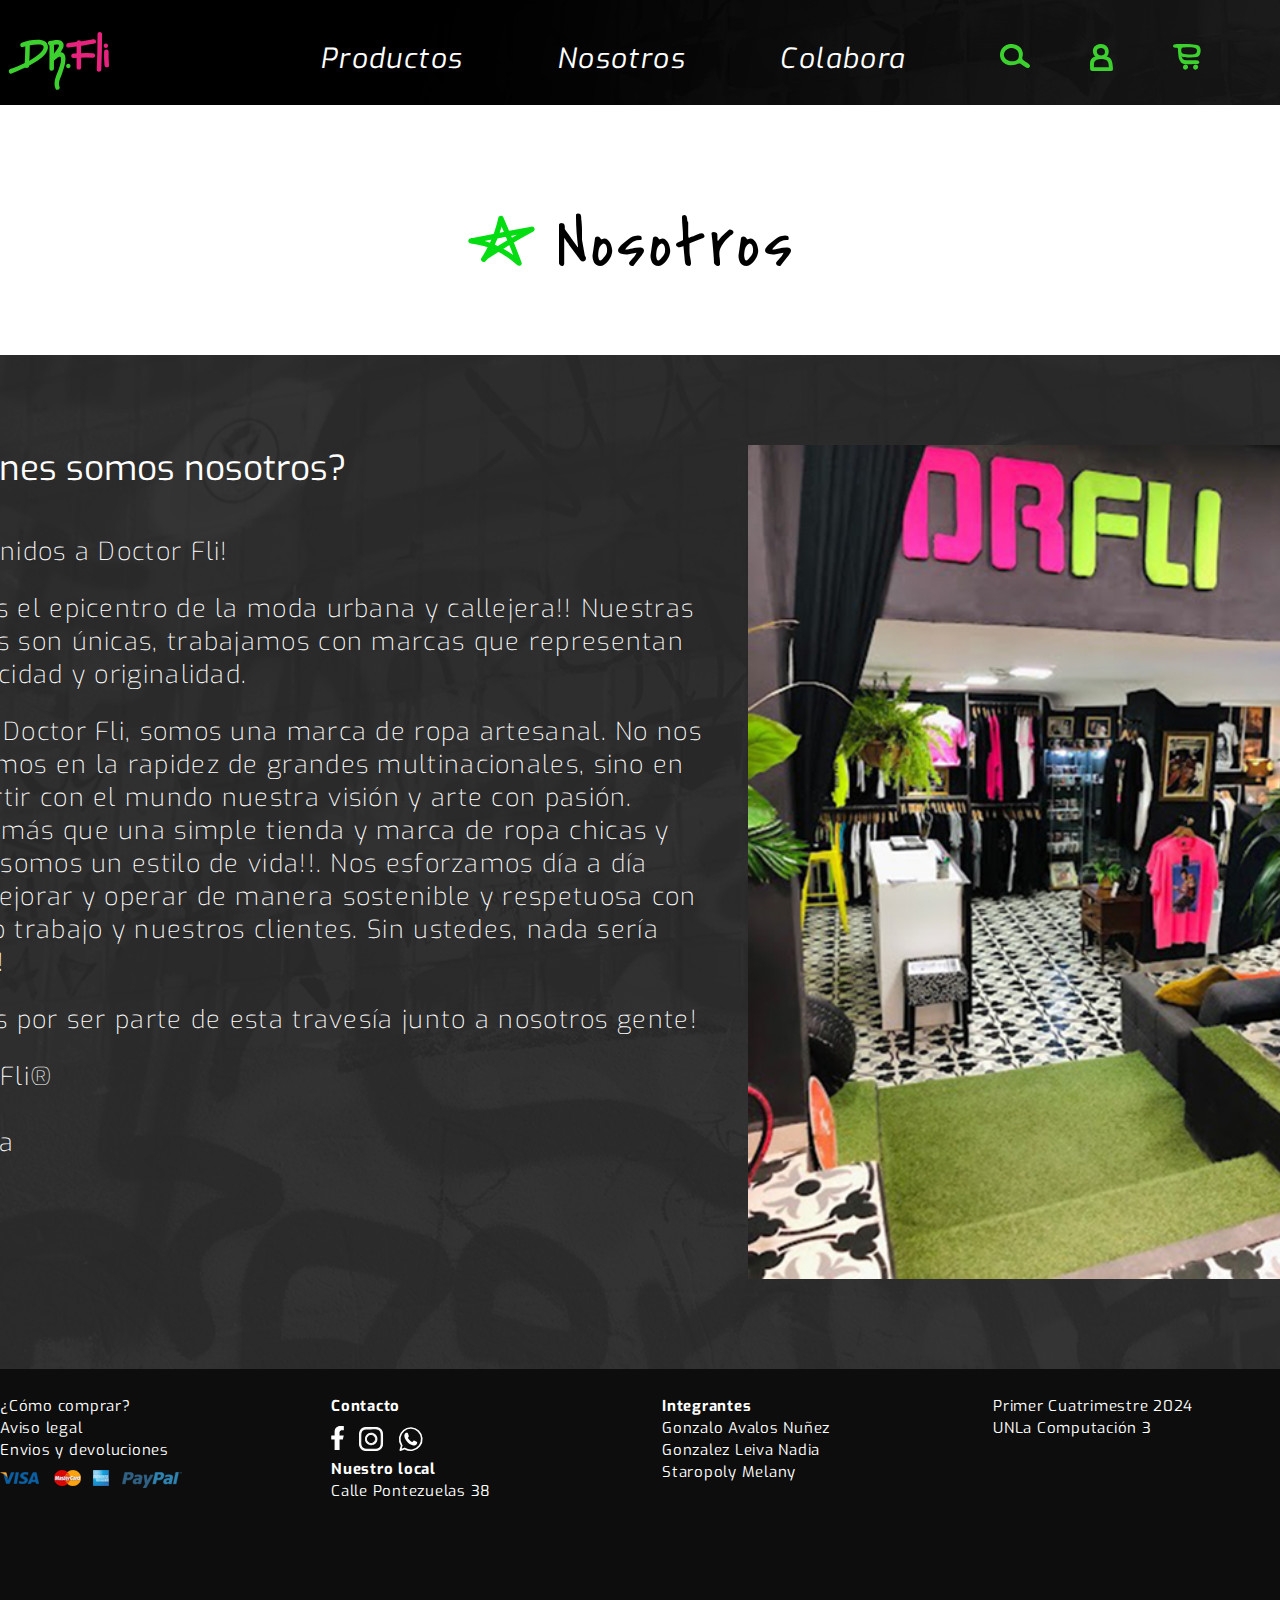
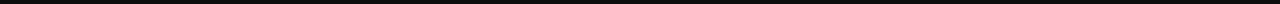
<file: nosotros.html>
<!DOCTYPE html>
<html lang="en">
    <head>
        <meta charset="UTF-8">
        <title>DR.FLI</title>
        <link href="estilos.css" rel="stylesheet" type="text/css">
        <link rel="icon" href="drfli_favicon.ico">
        <meta name="viewport" content="width=device-width, initial-scale=1.0">
        <title>Document</title>
    </head>
    <body>
        <header>
            <div id="cabecera">
                <a href="index.html"><img class="logo" src="img/logo_header.svg" width="120px" height="70px" alt="logo-dr-fli"></a>
                <nav class="navconteiner">
                    <ul class="botonera">
                        <li><a href="#galeria" target="_self">Productos</a> 
                            <ul class="menu-vertical">
                                <li><a href="ropa.html">Ropa</a></li>
                                <li><a href="accesorios.html">Accesorios</a></li>
                            </ul>
                        </li>
                        <li><a href="nosotros.html" target="_self">Nosotros</a></li>
                        <li><a href="colabora.html" target="_self">Colabora</a></li>
                    </ul>
                </nav>
                <nav class="iconos">
                    <ul>
                        <li><a><img src="img/lupa_icono.svg" width="30px" height="24px"></a></li>
                        <li><a href="usuario.html"><img src="img/usuario_icono.svg" width="23px" height="27px"></a></li>
                        <li><a><img src="img/carrito_icono.svg" width="28px" height="26px"></a></li>
                    </ul>
                </nav>
            </div>
        </header>
        <main>
            <section id="nosotros">
                    <section  class="titulonosotros">
                        <section class="imgnoso">
                            <img class="vineta" src="img/estrella-05.svg" alt="icono-estrella" width="92px" height="70px">
                            <h1>Nosotros</h1>
                        </section>
                    </section> 
                    <div class="botonera-inferior">
                        <nav class="iconos-mobile">
                            <ul>
                                <li><a href="index.html"><img src="img/icono_casa_mobile.svg" width="22px" height="25px"></a></li>
                                <li><a href="ropa.html"><img src="img/icono_ropa_mobile.svg" width="25px" height="25px"></a></li>
                                <li><a href="accesorios.html"><img src="img/icono_bolsa_mobile.svg" width="22px" height="25px"></a></li>
                                <li><a href="nosotros.html"><img src="img/icono_info_mobile.svg" width="22px" height="25px"></a></li>
                            </ul>
                        </nav>
                    </div>
                <div class="sectiondiv">
                        <section id="div01">
                            <h2>¿Quienes somos nosotros?</h2>
                            <p class="textoinfo">¡Bienvenidos a Doctor Fli! </p>
                            <p class="textoinfo">¡¡Somos el epicentro de la moda urbana y callejera!! Nuestras prendas son únicas, trabajamos con marcas que representan autenticidad y originalidad.</p>
                            
                            <p class="textoinfo">Aca en Doctor Fli, somos una marca de ropa artesanal. No nos enfocamos en la rapidez de grandes multinacionales, sino 
                            en compartir con el mundo nuestra visión y arte con pasión. 
                            Somos más que una simple tienda y marca de ropa chicas y chicos, somos un estilo de vida!!. 
                            Nos esforzamos día a día para mejorar y operar de manera sostenible y respetuosa con nuestro trabajo y nuestros clientes. Sin ustedes, nada sería posible!</p>
                            
                            <p class="textoinfo">¡Gracias por ser parte de esta travesía junto a nosotros gente!</p>
                        
                            <p class="textoinfo">Doctor Fli® <br>
                                TIENDA <br>
                                Granada <br> </p>
                            </section>    
                        <div id="div02">
                            <img class="foto-nosotros" src="img/drfli-local.jpg" alt="drfli.local" width="624px" height="834px">
                        </div>
                </div>   
            </section>      
        </main>
        <footer>
            <div class="contenedor-footer">
                <div class="sobre-compra">
                    <ul>
                        <li>¿C&oacute;mo comprar?</li>
                        <li>Aviso legal</li>
                        <li>Envios y devoluciones</li>
                    </ul>
                    <img src="img/paypal.png" alt="medios de pago">
                </div>
                <div class="sobre-contacto">
                    <h4>Contacto</h4>
                    <div id="redes">
                        <a href="http://www.facebook.com/DRFLI?ref=hl" target="_blank"><img src="img/a_facebook.svg" alt="icono de facebook"></a>
                        <a href="http://www.instagram.com/doctor_fli/" target="_blank"><img src="img/a_instagram.svg" alt="icono de instagram"></a>
                        <a href="http://api.whatsapp.com/send/?phone=%2B34600662300&text&type=phone_number&app_absent=0" target="_blank"><img src="img/a_whatssap.svg" alt="icono de whatsapp"></a>
                    </div>
                    <h4>Nuestro local</h4>
                    <p>Calle Pontezuelas 38</p>
                </div>
                <div class="sobre-integrantes">
                    <h4>Integrantes</h4>
                    <ul>
                        <li>Gonzalo Avalos Nuñez</li>
                        <li>Gonzalez Leiva Nadia</li>
                        <li>Staropoly Melany</li>
                    </ul>
                </div>
                <div class="sobre-cursada">
                    <p>Primer Cuatrimestre 2024</p>
                    <p>UNLa Computaci&oacute;n 3</p>
                </div>
            </div>    
        </footer>
    </body>
</html>
</file>
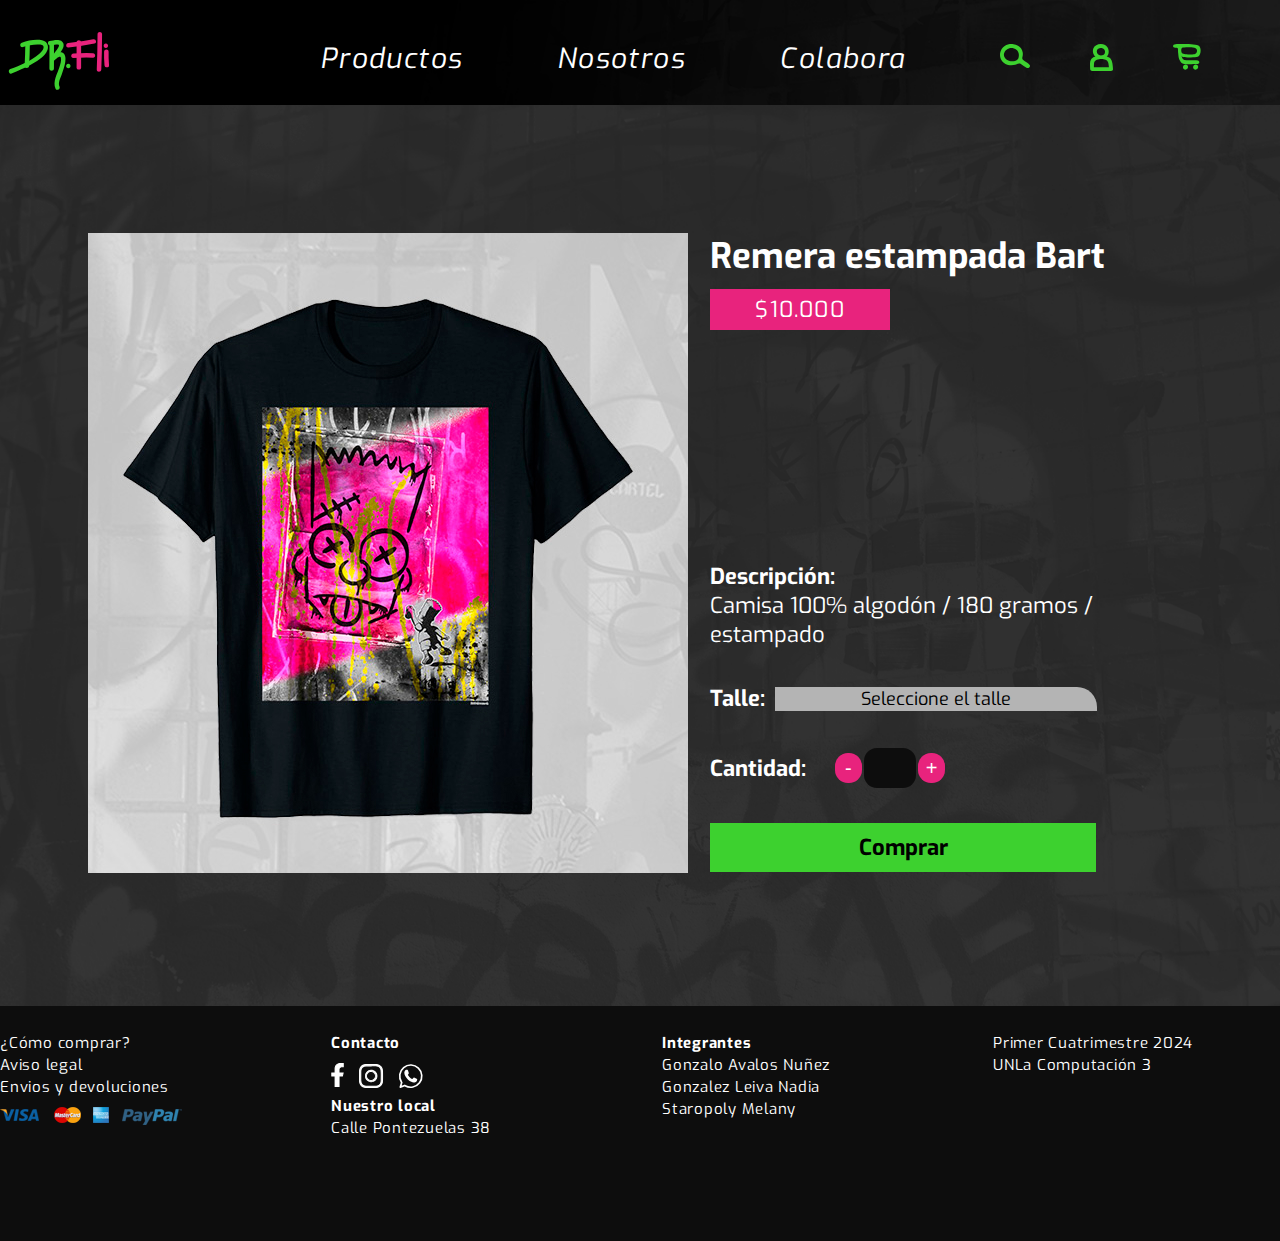
<file: producto.html>
<!DOCTYPE html>
<html lang="en">

    <head>
        <meta charset="UTF-8">
        <meta name="viewport" content="width=device-width, initial-scale=1.0">
        <link rel="icon" href="drfli_favicon.ico">
        <title>Producto</title>
        <link rel="stylesheet" href="estilos.css">
    </head>

    <body>

        <header>
            <div id="cabecera">
                <a href="index.html"><img class="logo" src="img/logo_header.svg" width="120px" height="70px" alt="logo-dr-fli"></a>
                <nav class="navconteiner">
                    <ul class="botonera">
                        <li><a href="#galeria" target="_self">Productos</a> 
                            <ul class="menu-vertical">
                                <li><a href="ropa.html">Ropa</a></li>
                                <li><a href="accesorios.html">Accesorios</a></li>
                            </ul>
                        </li>
                        <li><a href="nosotros.html" target="_self">Nosotros</a></li>
                        <li><a href="colabora.html" target="_self">Colabora</a></li>
                    </ul>
                </nav>
                <nav class="iconos">
                    <ul>
                        <li><a><img src="img/lupa_icono.svg" width="30px" height="24px"></a></li>
                        <li><a href="usuario.html"><img src="img/usuario_icono.svg" width="23px" height="27px"></a></li>
                        <li><a><img class="iconodelcarritoenproducto" src="img/carrito_icono.svg" width="28px" height="26px"></a></li>
                    </ul>
                </nav>
            </div>
        </header>

        <main class="mainproducto">
            <div class="botonera-inferior">
                <nav class="iconos-mobile">
                    <ul>
                        <li><a href="index.html"><img src="img/icono_casa_mobile.svg" width="22px" height="25px"></a></li>
                        <li><a href="ropa.html"><img src="img/icono_ropa_mobile.svg" width="25px" height="25px"></a></li>
                        <li><a href="accesorios.html"><img src="img/icono_bolsa_mobile.svg" width="22px" height="25px"></a></li>
                        <li><a href="nosotros.html"><img src="img/icono_info_mobile.svg" width="22px" height="25px"></a></li>
                    </ul>
                </nav>
            </div>
            <section class="contenedorproducto">
                <div class="foto-detalle-bart">
                    <img src="img/bart_foto_detalle.jpg" width="600px" height="640px" alt="remera estampada de bart">
                </div>
                <div class="informacionenproducto">
                    <div class="info1producto">
                        <h2>Remera estampada Bart</h2>
                        <p class="precio-producto">$10.000</p>
                    </div>
                    <div class="tallecantidadycompra">
                        <div>
                            <h3>Descripci&oacute;n:</h3>
                            <p>Camisa 100% algod&oacute;n / 180 gramos / estampado</p>
                        </div>
                        <div class="info3producto">
                            <div>
                                <h3>Talle:</h3>
                            </div>
                            <div class="divtalle">
                                <button class="botontalle">Seleccione el talle</button>
                                <ul class="desplegabletalle">
                                    <li class="opcionestalle">S</li>
                                    <li class="opcionestalle">M</li>
                                    <li class="opcionestalle">L</li>
                                    <li class="opcionestalle">XXL</li>
                                    <li class="opcionestalle">XL</li>
                                </ul>
                            </div>
                        </div>
                        <div class="cantidadybotones">
                            <div>
                                <h3>Cantidad:</h3>
                            </div>
                            <div class="botonescantidad">
                                <button class="botonresta">-</button>
                                <input type="number" name="cantidad" id="cantidad">
                                <button class="botonsuma">+</button>
                            </div>
                        </div>
                        <div class="info5producto">
                            <a class="botoncomprarenproducto" href="compra.html">Comprar</a>
                        </div>
                    </div>
                </div>
            </section>
        </main>                
        
        <footer>
            <div class="contenedor-footer">
                <div class="sobre-compra">
                    <ul>
                        <li>¿C&oacute;mo comprar?</li>
                        <li>Aviso legal</li>
                        <li>Envios y devoluciones</li>
                    </ul>
                    <img src="img/paypal.png" alt="medios de pago">
                </div>
                <div class="sobre-contacto">
                    <h4>Contacto</h4>
                    <div id="redes">
                        <a href="http://www.facebook.com/DRFLI?ref=hl" target="_blank"><img src="img/a_facebook.svg" alt="icono de facebook"></a>
                        <a href="http://www.instagram.com/doctor_fli/" target="_blank"><img src="img/a_instagram.svg" alt="icono de instagram"></a>
                        <a href="http://api.whatsapp.com/send/?phone=%2B34600662300&text&type=phone_number&app_absent=0" target="_blank"><img src="img/a_whatssap.svg" alt="icono de whatsapp"></a>
                    </div>
                    <h4>Nuestro local</h4>
                    <p>Calle Pontezuelas 38</p>
                </div>
                <div class="sobre-integrantes">
                    <h4>Integrantes</h4>
                    <ul>
                        <li>Gonzalo Avalos Nuñez</li>
                        <li>Gonzalez Leiva Nadia</li>
                        <li>Staropoly Melany</li>
                    </ul>
                </div>
                <div class="sobre-cursada">
                    <p>Primer Cuatrimestre 2024</p>
                    <p>UNLa Computaci&oacute;n 3</p>
                </div>
            </div>    
        </footer>
        
    </body>
</html>
</file>
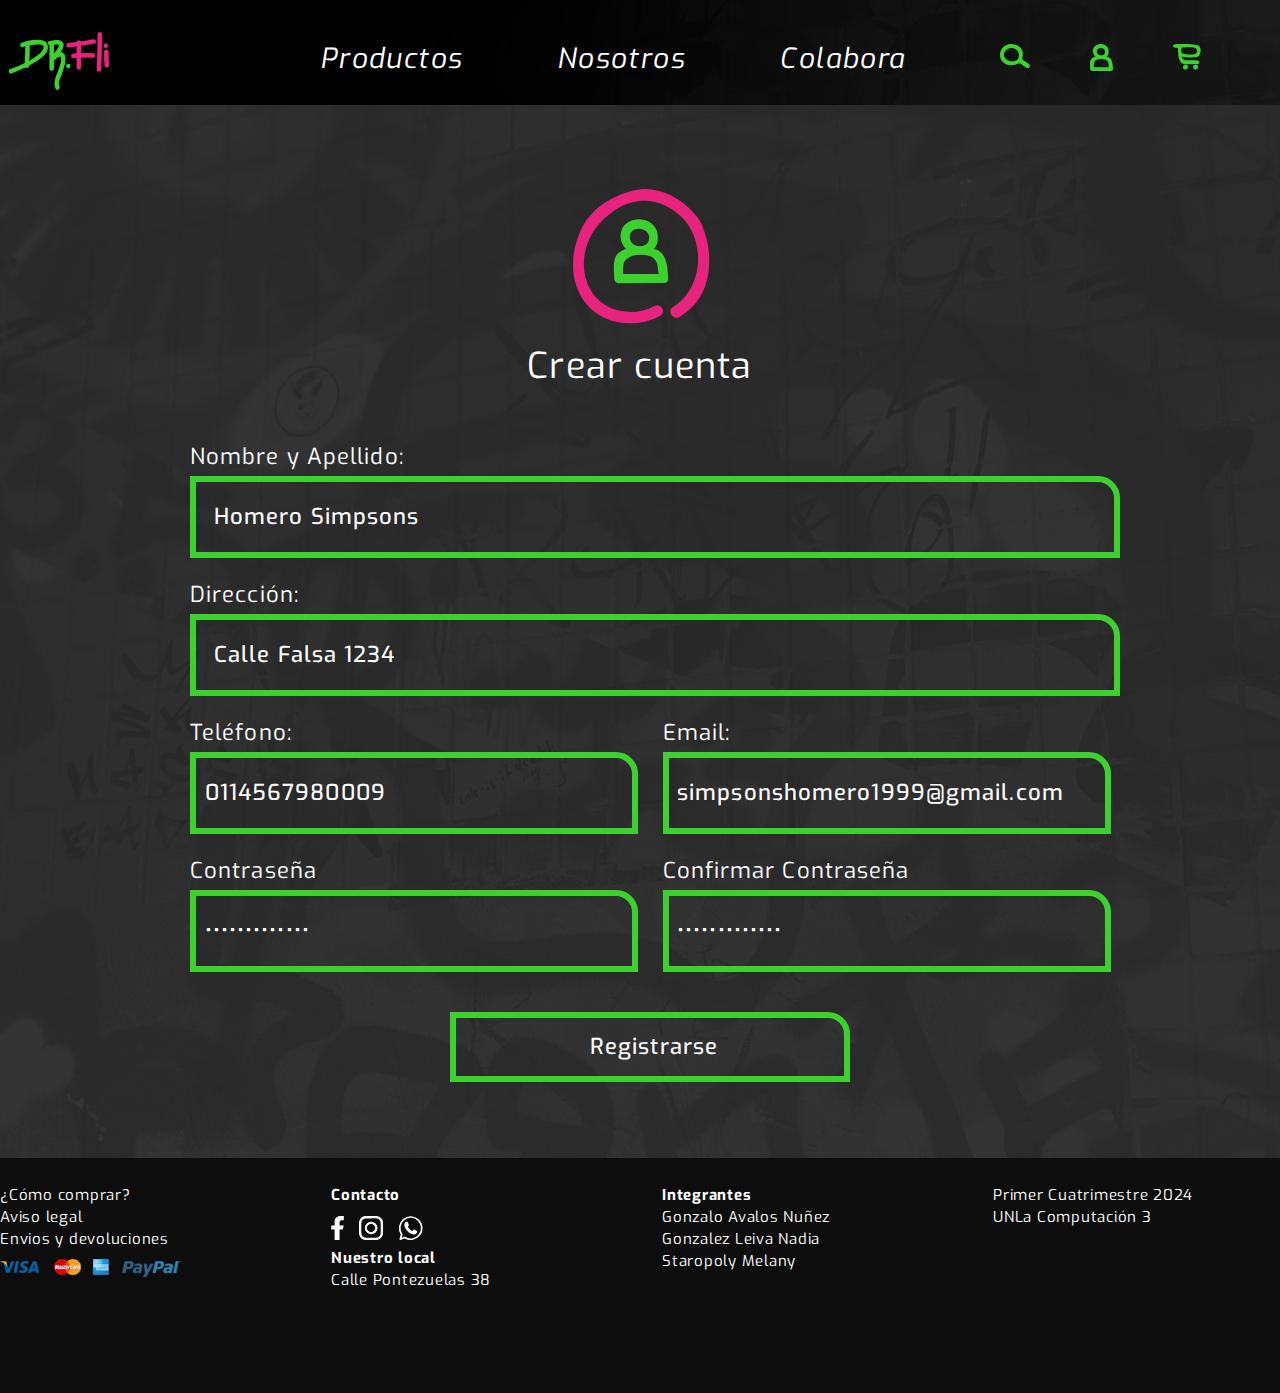
<file: registrarse.html>
<!DOCTYPE html>
<html lang="en">
    <head>
        <meta charset="UTF-8">
        <title>DR.FLI</title>
        <link href="estilos.css" rel="stylesheet" type="text/css">
        <link rel="icon" href="drfli_favicon.ico">
        <meta name="viewport" content="width=device-width, initial-scale=1.0">
        <title>Usuario</title>
    </head>
    <body>
        <header>
            <div id="cabecera">
                <a href="index.html"><img class="logo" src="img/logo_header.svg" width="120px" height="70px" alt="logo-dr-fli"></a>
                <nav class="navconteiner">
                    <ul class="botonera">
                        <li><a href="#galeria" target="_self">Productos</a> 
                            <ul class="menu-vertical">
                                <li><a href="ropa.html">Ropa</a></li>
                                <li><a href="accesorios.html">Accesorios</a></li>
                            </ul>
                        </li>
                        <li><a href="nosotros.html" target="_self">Nosotros</a></li>
                        <li><a href="colabora.html" target="_self">Colabora</a></li>
                    </ul>
                </nav>
                <nav class="iconos">
                    <ul>
                        <li><a><img src="img/lupa_icono.svg" width="30px" height="24px"></a></li>
                        <li><a href="usuario.html"><img src="img/usuario_icono.svg" width="23px" height="27px"></a></li>
                        <li><a><img src="img/carrito_icono.svg" width="28px" height="26px"></a></li>
                    </ul>
                </nav>
            </div>
        </header>
        <main>
            <section class="registrarse">
                <div class="botonera-inferior">
                    <nav class="iconos-mobile">
                        <ul>
                            <li><a href="index.html"><img src="img/icono_casa_mobile.svg" width="22px" height="25px"></a></li>
                            <li><a href="ropa.html"><img src="img/icono_ropa_mobile.svg" width="25px" height="25px"></a></li>
                            <li><a href="accesorios.html"><img src="img/icono_bolsa_mobile.svg" width="22px" height="25px"></a></li>
                            <li><a href="nosotros.html"><img src="img/icono_info_mobile.svg" width="22px" height="25px"></a></li>
                        </ul>
                    </nav>
                </div>
                <img src="img/img_cuenta_mini.svg" width="151px" height="147px">
                <h4 class="cuenta-titulo">Crear cuenta</h4>
                <div class="formulario-registro">
                    <form method="post" action="registro-finalizado.html" enctype="text/plain" class="formulario">
                        <label for="nombre"> Nombre y Apellido:</label>
                        <input type="text" name="nombre" id="nombre" maxlength="60" value="Homero Simpsons" required="">
    
                        <label for="direccion">Dirección:</label>
                        <input type="text" name="direccion" id="direccion" maxlength="50" value="Calle Falsa 1234" required="">
                        <div class="columnas">
                            <div class="columna-formulario-1">
                                    <label for="telefono">Teléfono:</label>
                                    <input type="tel" name="telefono" id="telefono" value="0114567980009">

                                    <label for="contrasena">Contraseña</label>
                                    <input type="password" name="contrasena" id="contrasena" value="0114567980009">
                            </div>
                            <div class="columna-formulario-2">
                                    <label for="email">Email:</label>
                                    <input type="email" name="email" id="email" maxlength="50" value="simpsonshomero1999@gmail.com" required="">
                                    
                                    <label for="contrasena">Confirmar Contraseña</label>
                                    <input type="password" name="contrasena" id="contrasena" value="0114567980009">
                            </div>
                        </div>
                        <div class="bonton-registro">
                            <input type="submit" value="Registrarse" formenctype="text/plain" class="boton-registrarse-fin">
                        </div>
                    </form>
                </div>
            </section>
        </main>
        <footer>
            <div class="contenedor-footer">
                <div class="sobre-compra">
                    <ul>
                        <li>¿C&oacute;mo comprar?</li>
                        <li>Aviso legal</li>
                        <li>Envios y devoluciones</li>
                    </ul>
                    <img src="img/paypal.png" alt="medios de pago">
                </div>
                <div class="sobre-contacto">
                    <h4>Contacto</h4>
                    <div id="redes">
                        <a href="http://www.facebook.com/DRFLI?ref=hl" target="_blank"><img src="img/a_facebook.svg" alt="icono de facebook"></a>
                        <a href="http://www.instagram.com/doctor_fli/" target="_blank"><img src="img/a_instagram.svg" alt="icono de instagram"></a>
                        <a href="http://api.whatsapp.com/send/?phone=%2B34600662300&text&type=phone_number&app_absent=0" target="_blank"><img src="img/a_whatssap.svg" alt="icono de whatsapp"></a>
                    </div>
                    <h4>Nuestro local</h4>
                    <p>Calle Pontezuelas 38</p>
                </div>
                <div class="sobre-integrantes">
                    <h4>Integrantes</h4>
                    <ul>
                        <li>Gonzalo Avalos Nuñez</li>
                        <li>Gonzalez Leiva Nadia</li>
                        <li>Staropoly Melany</li>
                    </ul>
                </div>
                <div class="sobre-cursada">
                    <p>Primer Cuatrimestre 2024</p>
                    <p>UNLa Computaci&oacute;n 3</p>
                </div>
            </div>    
        </footer>
    </body>
    </html>
</file>
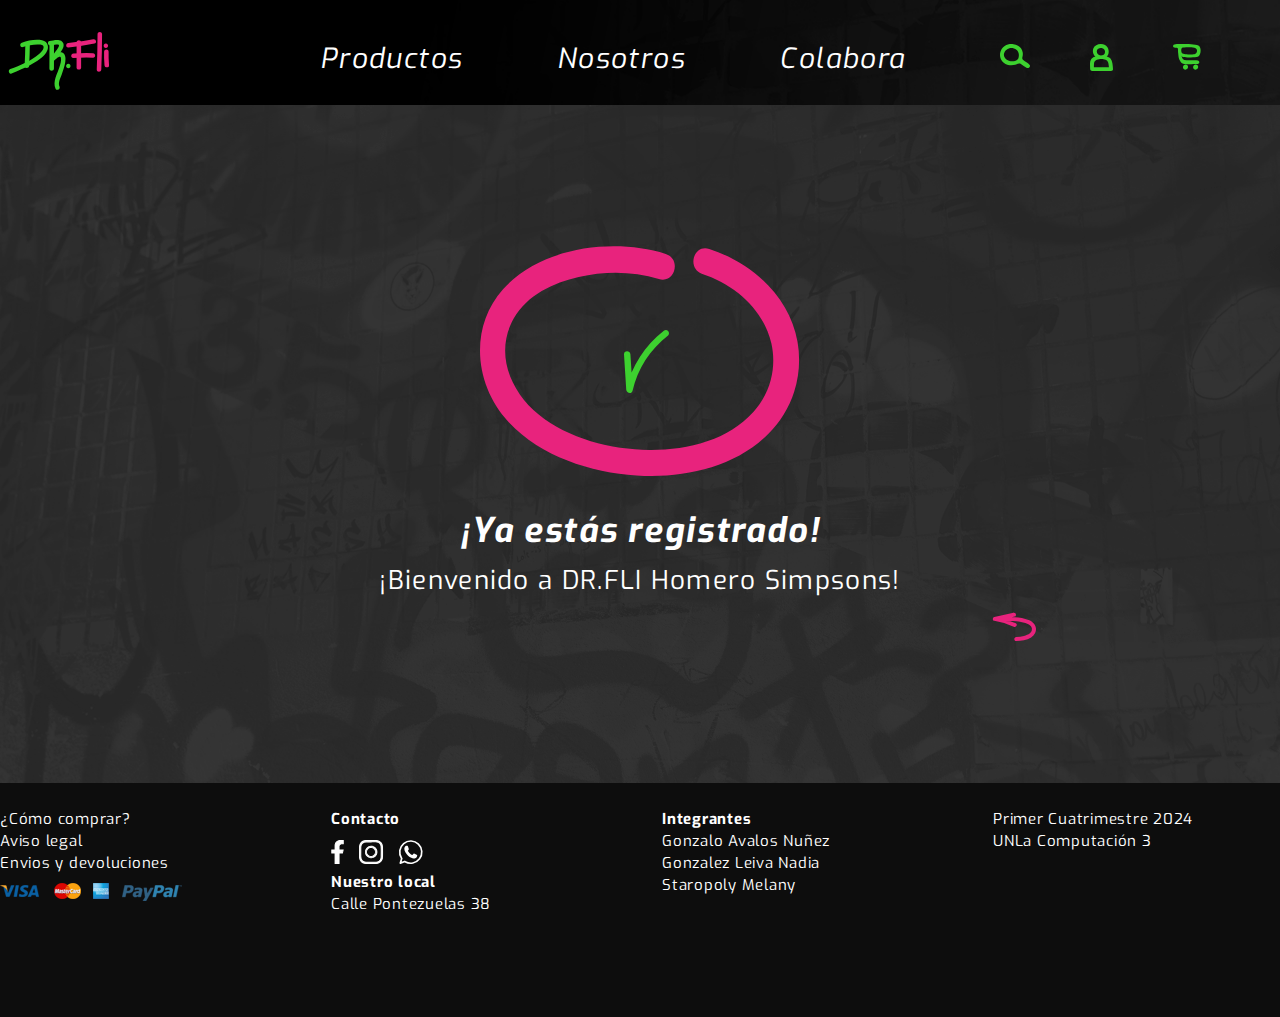
<file: registro-finalizado.html>
<!DOCTYPE html>
<html lang="en">
    <head>
        <meta charset="UTF-8">
        <title>DR.FLI</title>
        <link href="estilos.css" rel="stylesheet" type="text/css">
        <link rel="icon" href="drfli_favicon.ico">
        <meta name="viewport" content="width=device-width, initial-scale=1.0">
        <title>Usuario</title>
    </head>
    <body>
        <header>
            <div id="cabecera">
                <a href="index.html"><img class="logo" src="img/logo_header.svg" width="120px" height="70px" alt="logo-dr-fli"></a>
                <nav class="navconteiner">
                    <ul class="botonera">
                        <li><a href="#galeria" target="_self">Productos</a> 
                            <ul class="menu-vertical">
                                <li><a href="ropa.html">Ropa</a></li>
                                <li><a href="accesorios.html">Accesorios</a></li>
                            </ul>
                        </li>
                        <li><a href="nosotros.html" target="_self">Nosotros</a></li>
                        <li><a href="colabora.html" target="_self">Colabora</a></li>
                    </ul>
                </nav>
                <nav class="iconos">
                    <ul>
                        <li><a><img src="img/lupa_icono.svg" width="30px" height="24px"></a></li>
                        <li><a href="usuario.html"><img src="img/usuario_icono.svg" width="23px" height="27px"></a></li>
                        <li><a><img src="img/carrito_icono.svg" width="28px" height="26px"></a></li>
                    </ul>
                </nav>
            </div>
        </header>
        <main>
            <section class="compra">
                    <div class="botonera-inferior">
                        <nav class="iconos-mobile">
                            <ul>
                                <li><a href="index.html"><img src="img/icono_casa_mobile.svg" width="22px" height="25px"></a></li>
                                <li><a href="ropa.html"><img src="img/icono_ropa_mobile.svg" width="25px" height="25px"></a></li>
                                <li><a href="accesorios.html"><img src="img/icono_bolsa_mobile.svg" width="22px" height="25px"></a></li>
                                <li><a href="nosotros.html"><img src="img/icono_info_mobile.svg" width="22px" height="25px"></a></li>
                            </ul>
                        </nav>
                    </div>
                    <div class="animacion-aprobado">
                        <img class="tilde" src="img/animacion_tilde.svg" width="45px" height="63px">
                        <img src="img/animacion_circulo.svg" width="320px" height="257">
                    </div>
                    <h2 class="compratitulo">¡Ya estás registrado!</h2>
                    <p class="textogracias">¡Bienvenido a DR.FLI Homero Simpsons!</p>
                <div class="flechavolver">
                    <a href="index.html"><img src="img/flechavolver-06.svg" width="83px" height="54px"></a>
                </div>
            </section>
        </main>
        <footer>
            <div class="contenedor-footer">
                <div class="sobre-compra">
                    <ul>
                        <li>¿C&oacute;mo comprar?</li>
                        <li>Aviso legal</li>
                        <li>Envios y devoluciones</li>
                    </ul>
                    <img src="img/paypal.png" alt="medios de pago">
                </div>
                <div class="sobre-contacto">
                    <h4>Contacto</h4>
                    <div id="redes">
                        <a href="http://www.facebook.com/DRFLI?ref=hl" target="_blank"><img src="img/a_facebook.svg" alt="icono de facebook"></a>
                        <a href="http://www.instagram.com/doctor_fli/" target="_blank"><img src="img/a_instagram.svg" alt="icono de instagram"></a>
                        <a href="http://api.whatsapp.com/send/?phone=%2B34600662300&text&type=phone_number&app_absent=0" target="_blank"><img src="img/a_whatssap.svg" alt="icono de whatsapp"></a>
                    </div>
                    <h4>Nuestro local</h4>
                    <p>Calle Pontezuelas 38</p>
                </div>
                <div class="sobre-integrantes">
                    <h4>Integrantes</h4>
                    <ul>
                        <li>Gonzalo Avalos Nuñez</li>
                        <li>Gonzalez Leiva Nadia</li>
                        <li>Staropoly Melany</li>
                    </ul>
                </div>
                <div class="sobre-cursada">
                    <p>Primer Cuatrimestre 2024</p>
                    <p>UNLa Computaci&oacute;n 3</p>
                </div>
            </div>    
        </footer>
    </body>
    </html>
</file>
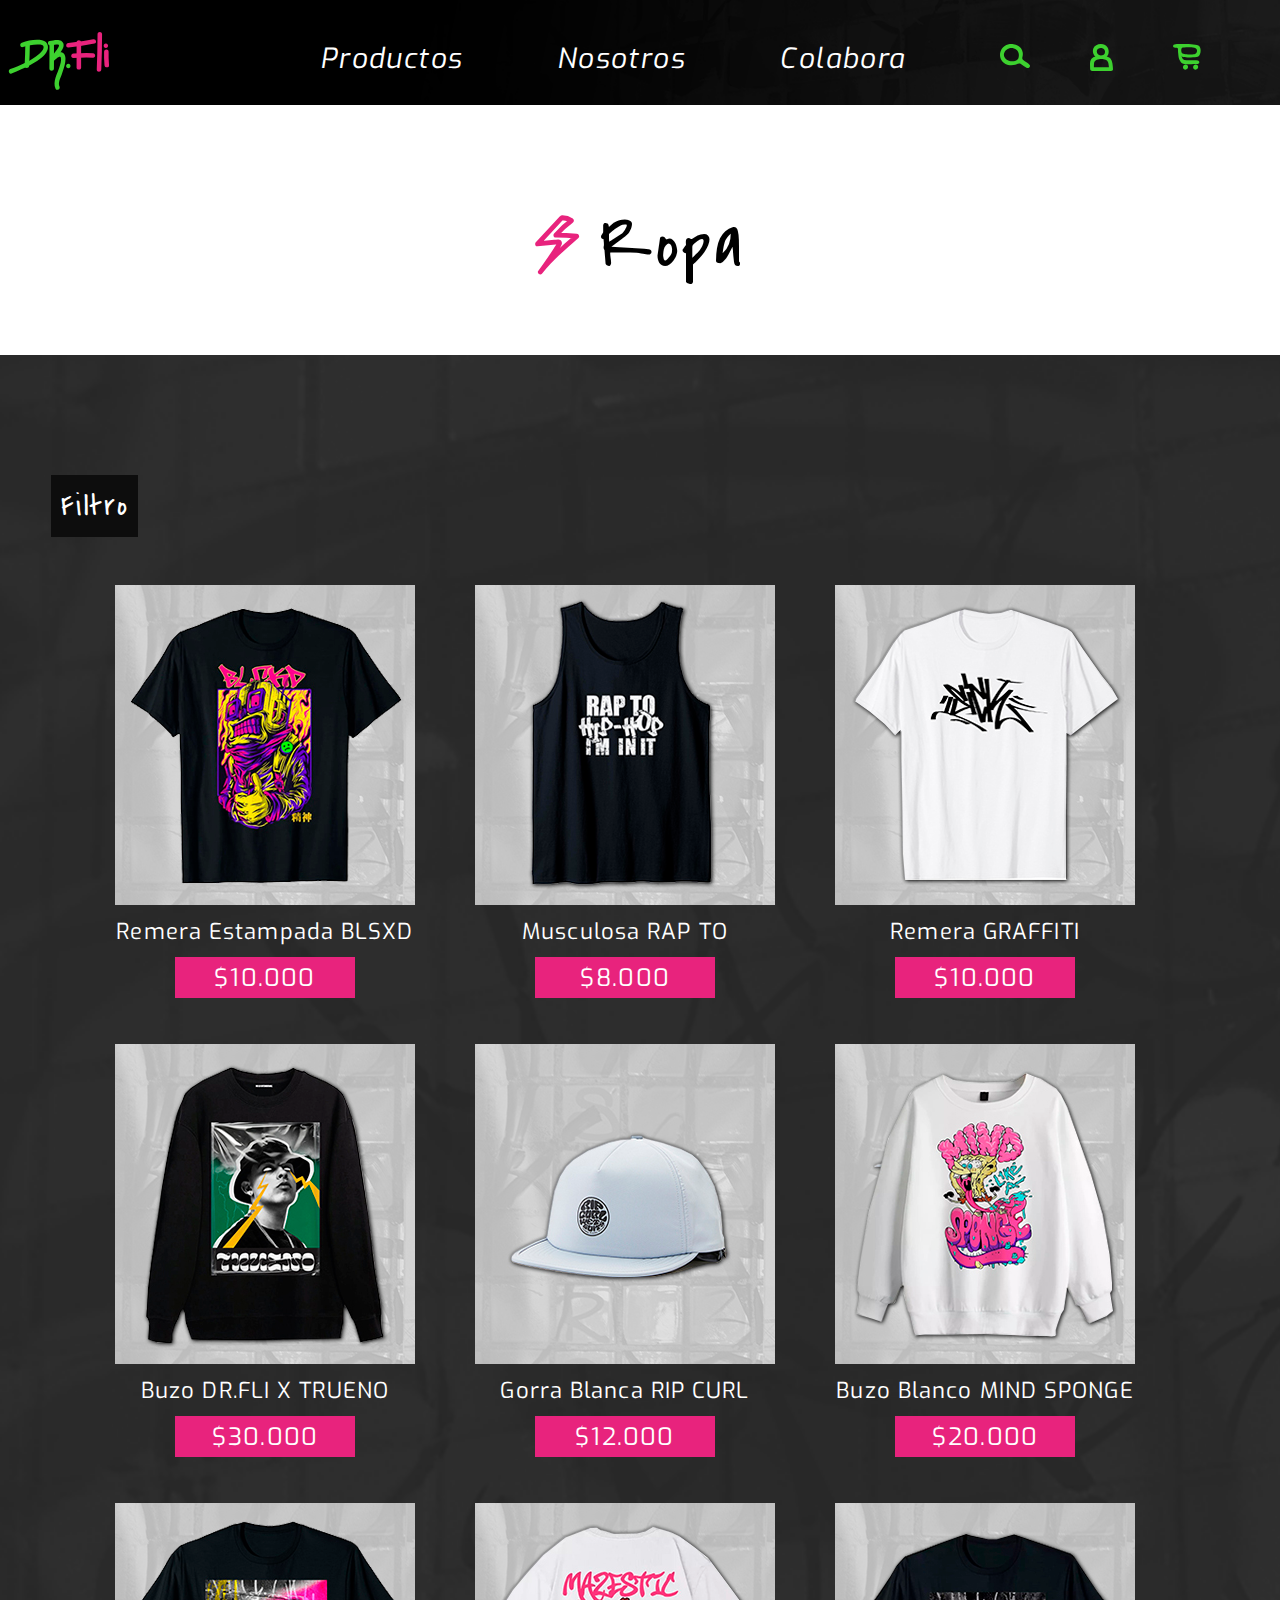
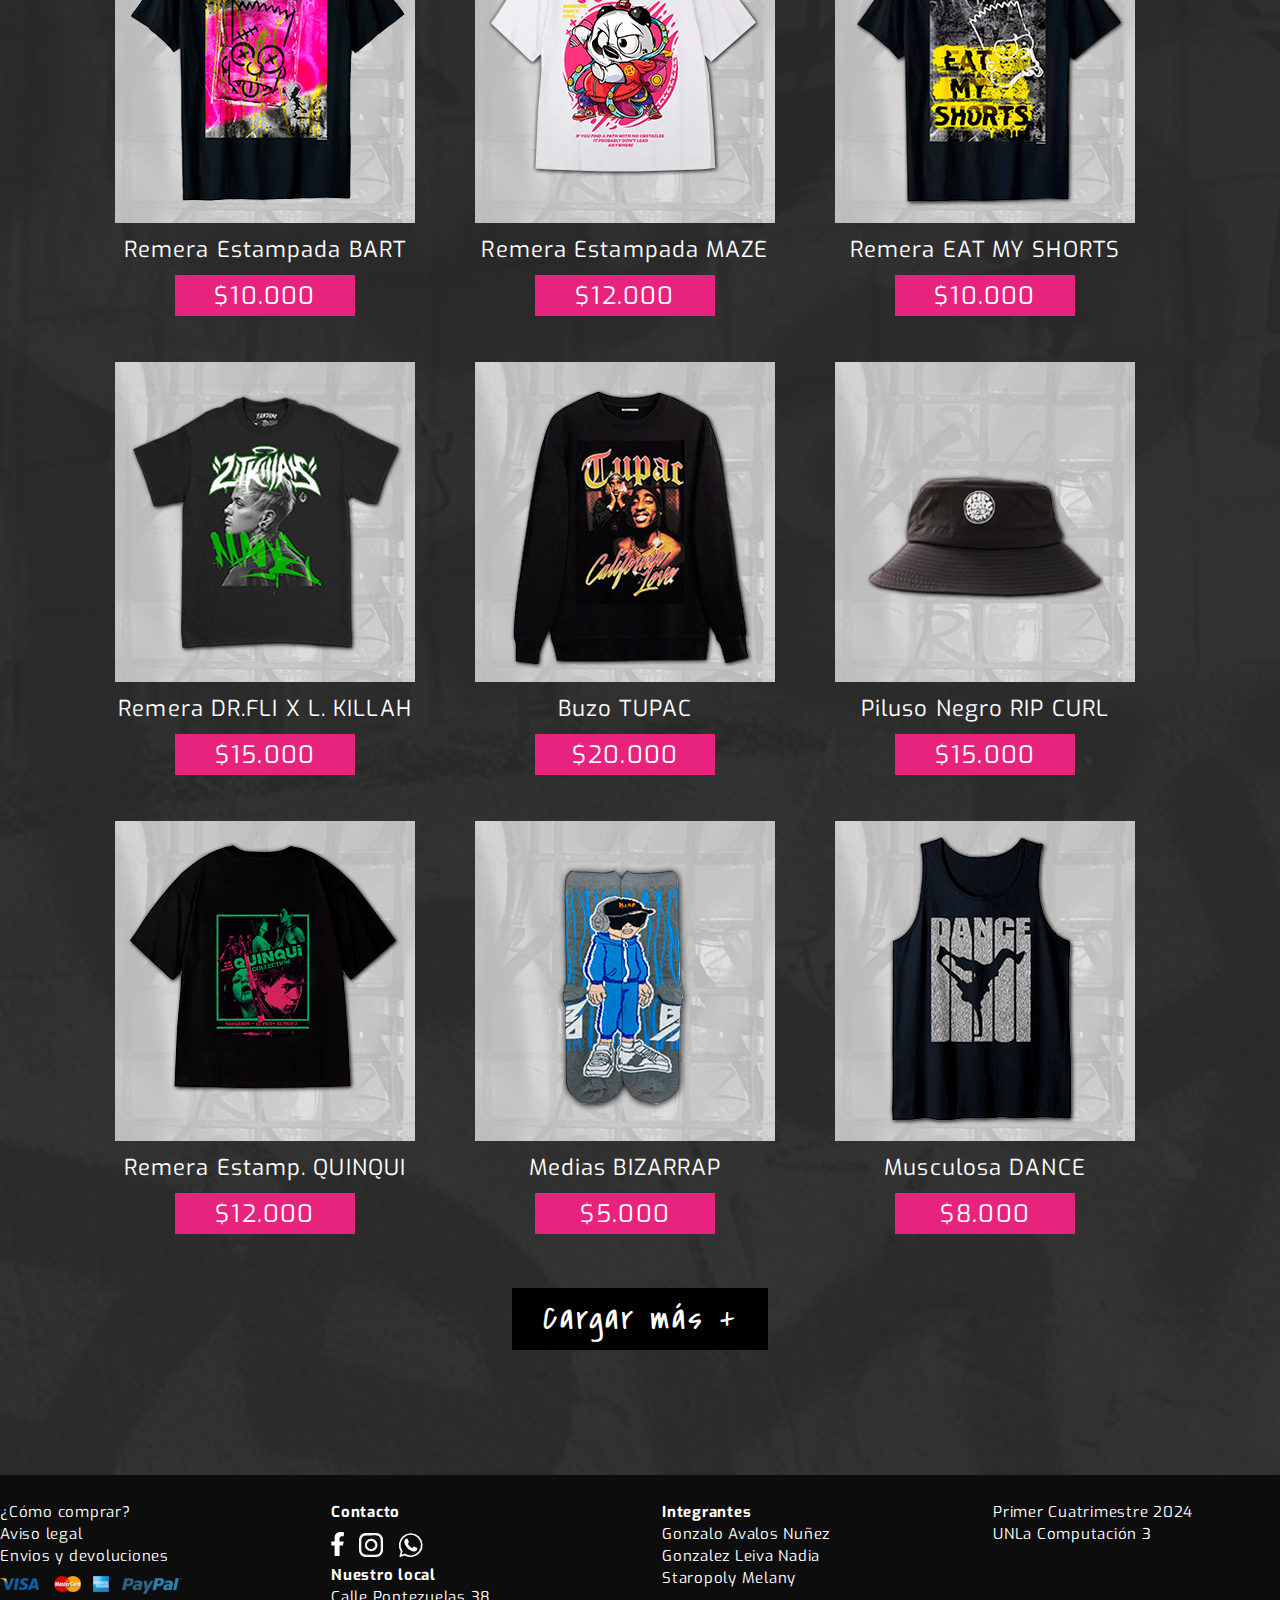
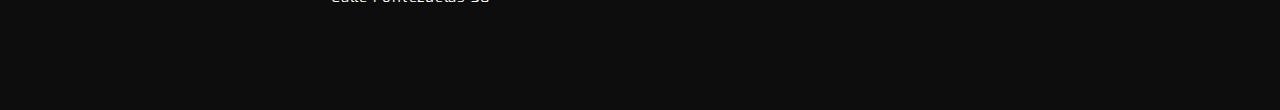
<file: ropa.html>
<!DOCTYPE html>
<html lang="en">

    <head>
        <meta charset="UTF-8">
        <meta name="viewport" content="width=device-width, initial-scale=1.0">
        <link rel="icon" href="drfli_favicon.ico">
        <title>Ropa</title>
        <link href="estilos.css" rel="stylesheet" type="text/css">
    </head>

    <body>
        <header>
            <div id="cabecera">
                <a href="index.html"><img class="logo" src="img/logo_header.svg" width="120px" height="70px" alt="logo-dr-fli"></a>
                <nav class="navconteiner">
                    <ul class="botonera">
                        <li><a href="#galeria" target="_self">Productos</a> 
                            <ul class="menu-vertical">
                                <li><a href="ropa.html">Ropa</a></li>
                                <li><a href="accesorios.html">Accesorios</a></li>
                            </ul>
                        </li>
                        <li><a href="nosotros.html" target="_self">Nosotros</a></li>
                        <li><a href="colabora.html" target="_self">Colabora</a></li>
                    </ul>
                </nav>
                <nav class="iconos">
                    <ul>
                        <li><a><img src="img/lupa_icono.svg" width="30px" height="24px"></a></li>
                        <li><a href="usuario.html"><img src="img/usuario_icono.svg" width="23px" height="27px"></a></li>
                        <li><a><img src="img/carrito_icono.svg" width="28px" height="26px"></a></li>
                    </ul>
                </nav>
            </div>
        </header>

        <main>
            <div class="titulo">
                <section  class="titulonosotros">
                    <section class="img-ropa">
                        <img class="vineta" src="img/rayo-10.svg" alt="icono-rayo" width="64px" height="84px">
                        <h1>Ropa</h1>
                    </section>
                </section>
            </div>
            <div id="galeria">
                    <div class="botonera-inferior">
                        <nav class="iconos-mobile">
                            <ul>
                                <li><a href="index.html"><img src="img/icono_casa_mobile.svg" width="22px" height="25px"></a></li>
                                <li><a href="ropa.html"><img src="img/icono_ropa_mobile.svg" width="25px" height="25px"></a></li>
                                <li><a href="accesorios.html"><img src="img/icono_bolsa_mobile.svg" width="22px" height="25px"></a></li>
                                <li><a href="nosotros.html"><img src="img/icono_info_mobile.svg" width="22px" height="25px"></a></li>
                            </ul>
                        </nav>
                    </div>
                    <section class="a-ver1">
                        <div class="divfiltro">
                            <button class="botonfiltro">Filtro</button>
                            <ul class="desplegablefiltro">
                                <li class="opcionesfiltro">Pantalones</li>
                                <li class="opcionesfiltro">Remeras</li>
                                <li class="opcionesfiltro">Musculosas</li>
                                <li class="opcionesfiltro">Buzos</li>
                            </ul>
                        </div>
                        <ul class="galeriapro">
                            <li class="articulo">
                                <img src="img/remera1.jpg" width="300px" height="320px">
                                <p class="proinicio">Remera Estampada BLSXD</p>
                                <a href="producto.html">
                                    <div>
                                        <img class="comprar-img" src="img/boton_comprar.svg" width="182px" height="42px">
                                        <p class="precio">$10.000</p>
                                    </div>
                                </a>
                            </li>
                            <li class="articulo">
                                <img src="img/musculosa.jpg" width="300px" height="320px">
                                <p class="proinicio">Musculosa RAP TO</p>
                                <a href="producto.html">
                                    <div>
                                        <img class="comprar-img" src="img/boton_comprar.svg" width="182px" height="42px">
                                        <p class="precio">$8.000</p>
                                    </div>
                                </a>
                            </li>
                            <li class="articulo">
                                <img src="img/remera8.jpg" width="300px" height="320px">
                                <p class="proinicio">Remera GRAFFITI</p>
                                <a href="producto.html">
                                    <div>
                                        <img class="comprar-img" src="img/boton_comprar.svg" width="182px" height="42px">
                                        <p class="precio">$10.000</p>
                                    </div>
                                </a>
                            </li>
                            <li class="articulo">
                                <img src="img/buzo_trueno.jpg" width="300px" height="320px">
                                <p class="proinicio">Buzo DR.FLI X TRUENO</p>
                                <a href="producto.html">
                                    <div>
                                        <img class="comprar-img" src="img/boton_comprar.svg" width="182px" height="42px">
                                        <p class="precio">$30.000</p>
                                    </div>
                                </a>
                            </li>
                            <li class="articulo">
                                <img src="img/gorra.jpg" width="300px" height="320px">
                                <p class="proinicio">Gorra Blanca RIP CURL</p>
                                <a href="producto.html">
                                    <div>
                                        <img class="comprar-img" src="img/boton_comprar.svg" width="182px" height="42px">
                                        <p class="precio">$12.000</p>
                                    </div>
                                </a>
                            </li>
                            <li class="articulo">
                                <img src="img/buzo_bob.jpg" width="300px" height="320px">
                                <p class="proinicio">Buzo Blanco MIND SPONGE</p>
                                <a href="producto.html">
                                    <div>
                                        <img class="comprar-img" src="img/boton_comprar.svg" width="182px" height="42px">
                                        <p class="precio">$20.000</p>
                                    </div>
                                </a>
                            </li>
                            <li class="articulo">
                                <img src="img/remera2.jpg" width="300px" height="320px">
                                <p class="proinicio">Remera Estampada BART</p>
                                <a href="producto.html">
                                    <div>
                                        <img class="comprar-img" src="img/boton_comprar.svg" width="182px" height="42px">
                                        <p class="precio">$10.000</p>
                                    </div>
                                </a>
                            </li>
                            <li class="articulo">
                                <img src="img/remera 3.jpg" width="300px" height="320px">
                                <p class="proinicio">Remera Estampada MAZE</p>
                                <a href="producto.html">
                                    <div>
                                        <img class="comprar-img" src="img/boton_comprar.svg" width="182px" height="42px">
                                        <p class="precio">$12.000</p>
                                    </div>
                                </a>
                            </li>
                            <li class="articulo">
                                <img src="img/remera6.jpg" width="300px" height="320px">
                                <p class="proinicio">Remera EAT MY SHORTS</p>
                                <a href="producto.html">
                                    <div>
                                        <img class="comprar-img" src="img/boton_comprar.svg" width="182px" height="42px">
                                        <p class="precio">$10.000</p>
                                    </div>
                                </a>
                            </li>
                            <li class="articulo">
                                <img src="img/remera9.jpg" width="300px" height="320px">
                                <p class="proinicio">Remera DR.FLI X L. KILLAH</p>
                                <a href="producto.html">
                                    <div>
                                        <img class="comprar-img" src="img/boton_comprar.svg" width="182px" height="42px">
                                        <p class="precio">$15.000</p>
                                    </div>
                                </a>
                            </li>
                            <li class="articulo">
                                <img src="img/buzo-tupac.jpg" width="300px" height="320px">
                                <p class="proinicio">Buzo TUPAC</p>
                                <a href="producto.html">
                                    <div>
                                        <img class="comprar-img" src="img/boton_comprar.svg" width="182px" height="42px">
                                        <p class="precio">$20.000</p>
                                    </div>
                                </a>
                            </li>
                            <li class="articulo">
                                <img src="img/piluso.jpg" width="300px" height="320px">
                                <p class="proinicio">Piluso Negro RIP CURL</p>
                                <a href="producto.html">
                                    <div>
                                        <img class="comprar-img" src="img/boton_comprar.svg" width="182px" height="42px">
                                        <p class="precio">$15.000</p>
                                    </div>
                                </a>
                            </li>
                            <li class="articulo">
                                <img src="img/remera5.jpg" width="300px" height="320px">
                                <p class="proinicio">Remera Estamp. QUINQUI</p>
                                <a href="producto.html">
                                    <div>
                                        <img class="comprar-img" src="img/boton_comprar.svg" width="182px" height="42px">
                                        <p class="precio">$12.000</p>
                                    </div>
                                </a>
                            </li>
                            <li class="articulo">
                                <img src="img/medias01.jpg" width="300px" height="320px">
                                <p class="proinicio">Medias BIZARRAP</p>
                                <a href="producto.html">
                                    <div>
                                        <img class="comprar-img" src="img/boton_comprar.svg" width="182px" height="42px">
                                        <p class="precio">$5.000</p>
                                    </div>
                                </a>
                            </li>
                            <li class="articulo">
                                <img src="img/musculosa2.jpg" width="300px" height="320px">
                                <p class="proinicio">Musculosa DANCE</p>
                                <a href="producto.html">
                                    <div>
                                        <img class="comprar-img" src="img/boton_comprar.svg" width="182px" height="42px">
                                        <p class="precio">$8.000</p>
                                    </div>
                                </a>
                            </li>
                        </ul>
                        <a class="cargar"><p class="letras">Cargar más +</p></a>
                    </section>
                </div>

        </main>

        <footer>
            <div class="contenedor-footer">
                <div class="sobre-compra">
                    <ul>
                        <li>¿C&oacute;mo comprar?</li>
                        <li>Aviso legal</li>
                        <li>Envios y devoluciones</li>
                    </ul>
                    <img src="img/paypal.png" alt="medios de pago">
                </div>
                <div class="sobre-contacto">
                    <h4>Contacto</h4>
                    <div id="redes">
                        <a href="http://www.facebook.com/DRFLI?ref=hl" target="_blank"><img src="img/a_facebook.svg" alt="icono de facebook"></a>
                        <a href="http://www.instagram.com/doctor_fli/" target="_blank"><img src="img/a_instagram.svg" alt="icono de instagram"></a>
                        <a href="http://api.whatsapp.com/send/?phone=%2B34600662300&text&type=phone_number&app_absent=0" target="_blank"><img src="img/a_whatssap.svg" alt="icono de whatsapp"></a>
                    </div>
                    <h4>Nuestro local</h4>
                    <p>Calle Pontezuelas 38</p>
                </div>
                <div class="sobre-integrantes">
                    <h4>Integrantes</h4>
                    <ul>
                        <li>Gonzalo Avalos Nuñez</li>
                        <li>Gonzalez Leiva Nadia</li>
                        <li>Staropoly Melany</li>
                    </ul>
                </div>
                <div class="sobre-cursada">
                    <p>Primer Cuatrimestre 2024</p>
                    <p>UNLa Computaci&oacute;n 3</p>
                </div>
            </div>    
        </footer>

    </body>

</html>
</file>
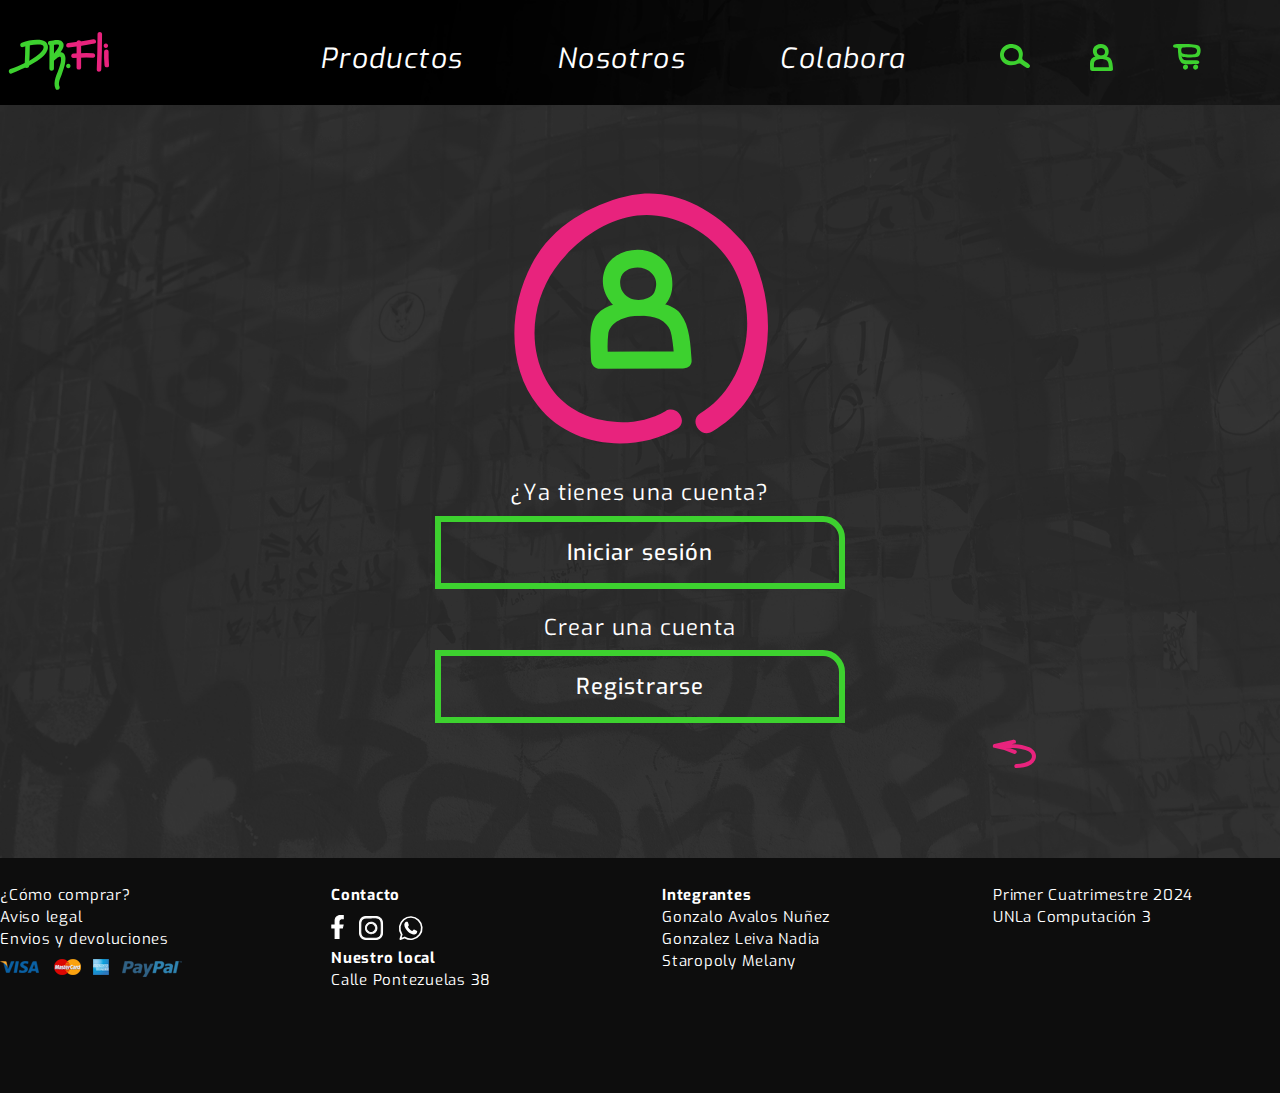
<file: usuario.html>
<!DOCTYPE html>
<html lang="en">
    <head>
        <meta charset="UTF-8">
        <title>DR.FLI</title>
        <link href="estilos.css" rel="stylesheet" type="text/css">
        <link rel="icon" href="drfli_favicon.ico">
        <meta name="viewport" content="width=device-width, initial-scale=1.0">
        <title>Usuario</title>
    </head>
    <body>
        <header>
            <div id="cabecera">
                <a href="index.html"><img class="logo" src="img/logo_header.svg" width="120px" height="70px" alt="logo-dr-fli"></a>
                <nav class="navconteiner">
                    <ul class="botonera">
                        <li><a href="#galeria" target="_self">Productos</a> 
                            <ul class="menu-vertical">
                                <li><a href="ropa.html">Ropa</a></li>
                                <li><a href="accesorios.html">Accesorios</a></li>
                            </ul>
                        </li>
                        <li><a href="nosotros.html" target="_self">Nosotros</a></li>
                        <li><a href="colabora.html" target="_self">Colabora</a></li>
                    </ul>
                </nav>
                <nav class="iconos">
                    <ul>
                        <li><a><img src="img/lupa_icono.svg" width="30px" height="24px"></a></li>
                        <li><a href="usuario.html"><img src="img/usuario_icono.svg" width="23px" height="27px"></a></li>
                        <li><a><img src="img/carrito_icono.svg" width="28px" height="26px"></a></li>
                    </ul>
                </nav>
            </div>
        </header>
        <main>
            <section class="usuario">
                <div class="botonera-inferior">
                    <nav class="iconos-mobile">
                        <ul>
                            <li><a href="index.html"><img src="img/icono_casa_mobile.svg" width="22px" height="25px"></a></li>
                            <li><a href="ropa.html"><img src="img/icono_ropa_mobile.svg" width="25px" height="25px"></a></li>
                            <li><a href="accesorios.html"><img src="img/icono_bolsa_mobile.svg" width="22px" height="25px"></a></li>
                            <li><a href="nosotros.html"><img src="img/icono_info_mobile.svg" width="22px" height="25px"></a></li>
                        </ul>
                    </nav>
                </div>
                <img src="img/img_cuenta.svg" width="280px" height="272px">
                <div class="cuestionario-sesion">
                    <h4 class="cuenta-label-1">¿Ya tienes una cuenta?</h4>
                    <button class="boton-iniciar">Iniciar sesión</button>
                    <h4 class="cuenta-label-1">Crear una cuenta</h4>
                    <a href="registrarse.html" target="_self"><button class="boton-registrarse">Registrarse</button></a>
                </div>
                <div class="flechavolver">
                    <a href="index.html"><img src="img/flechavolver-06.svg" width="83px" height="54px"></a>
                </div>
            </section>
        </main>
        <footer>
            <div class="contenedor-footer">
                <div class="sobre-compra">
                    <ul>
                        <li>¿C&oacute;mo comprar?</li>
                        <li>Aviso legal</li>
                        <li>Envios y devoluciones</li>
                    </ul>
                    <img src="img/paypal.png" alt="medios de pago">
                </div>
                <div class="sobre-contacto">
                    <h4>Contacto</h4>
                    <div id="redes">
                        <a href="http://www.facebook.com/DRFLI?ref=hl" target="_blank"><img src="img/a_facebook.svg" alt="icono de facebook"></a>
                        <a href="http://www.instagram.com/doctor_fli/" target="_blank"><img src="img/a_instagram.svg" alt="icono de instagram"></a>
                        <a href="http://api.whatsapp.com/send/?phone=%2B34600662300&text&type=phone_number&app_absent=0" target="_blank"><img src="img/a_whatssap.svg" alt="icono de whatsapp"></a>
                    </div>
                    <h4>Nuestro local</h4>
                    <p>Calle Pontezuelas 38</p>
                </div>
                <div class="sobre-integrantes">
                    <h4>Integrantes</h4>
                    <ul>
                        <li>Gonzalo Avalos Nuñez</li>
                        <li>Gonzalez Leiva Nadia</li>
                        <li>Staropoly Melany</li>
                    </ul>
                </div>
                <div class="sobre-cursada">
                    <p>Primer Cuatrimestre 2024</p>
                    <p>UNLa Computaci&oacute;n 3</p>
                </div>
            </div>    
        </footer>
    </body>
    </html>
</file>
<file: estilos.css>
@import url('https://fonts.googleapis.com/css2?family=Exo:ital,wght@0,100..900;1,100..900&display=swap');
@import url('https://fonts.googleapis.com/css2?family=Covered+By+Your+Grace&display=swap');

* {
   margin: 0;
   padding: 0;
}
body {
    width: auto;
    margin: auto;
}

/*--- Header ---*/

header {
    width: 100%;
    height: 105px;
    display: flex;
    justify-content: space-around;
    align-items: center;
    background-image: url(img/fondo-header.png);
    background-position: center;
    background-repeat: no-repeat;
    background-size: cover;
}


#cabecera {
    display: flex;
    justify-content: space-between;
    align-items: center;
    width: 100%;
    max-width: 1600px;
}

.iconos {
    display: flex;
    width: 100%;
    max-width: 250px;
    height: 27px;
    justify-content: space-around;
    align-items: center;
    padding-top: 1.10%;
    padding-right: 30px;
    overflow: hidden;
}

.botonera {
    display: flex;
    justify-content: flex-end;
    width: 100%;
    height: 46px;
    list-style: none;
}

.botonera li {
    padding-right: 10%;
}

.botonera > li > a {
    display: block;
}

.botoner > li:hover {
    color: #3DD12F;
}
.navconteiner {
    display: flex;
    justify-content: space-between;
    width: 100%;
    max-width: 1250px;
    padding-left: 10%;
}

.botonera a {
    display: block;
    padding: 10px;
    font-family: "Exo", sans-serif;
    font-weight: 400;
    font-style: italic;
    font-size: 28px;
    color: #ffff;
    letter-spacing: 1.4px;
}

.botonera a:hover {
    font-family: "Exo", sans-serif;
    font-weight: 400;
    font-style: italic;
    font-size: 28px;
    color: #3DD12F;
    letter-spacing: 1.4px;
    list-style: none;
}

nav ul {
    display: flex;
    justify-content: space-between;
    padding-right: 10px;
    list-style: none;
}

li {
    list-style: none;
    padding-right: 60px;
}

.logo {
    display: flex;
    justify-content: flex-start;
    width: 118px;
    height: 68px;
    padding-top: 14px;
}

a {
    text-decoration: none;
}

.desplegable {
    position: absolute;
    display: none;
    width: 154px;
    height: 280px;
}

.desplegable :hover {
    display: block;
    position: absolute;
    width: 154px;
    height: 240px;
}

.desplegable li {
    display: none;
    align-items: center;
    margin: 6px;
    width: 222px;
    height: 52px;
    background: linear-gradient(90deg,#000000e4 10%,#33ba26f1,#ff1c8288);
    background-color: #acabab3c;
}

.botonera li:hover .menu-vertical {
    display: block;
}

.botonera li:hover {
    color: #3DD12F;
}

.menu-vertical {
    position: absolute;
    display: none;
    list-style: none;
    width: 154px;
    height: 280px;
}

.menu-vertical li {
    align-items: center;
    margin: 6px;
    width: 222px;
    height: 54px;
    background: linear-gradient(90deg,#000000e4 10%,#33ba26f1,#ff1c8288);
    background-color: #acabab3c;
}

/*--- Header FIN ---*/

h1 {
    font-family: "Covered By Your Grace";
    font-style: normal;
    font-optical-sizing: auto;
    font-size: 70px;
    color: black;
    width: 100%;
    height: 100%;
    text-align: center; 
    font-weight: 400; 
    letter-spacing: 3.50px;
}

h2 {
    font-family: "Exo", sans-serif;
    font-style: normal;
    font-size: 35px;
    font-weight: 400;
    color: white;
    padding-bottom: 20px;
}


#nosotros{
    display: flex;
    justify-content: center;
    width: 100%;
    height: auto;
    align-items: center;
    flex-direction: column;
    background-image: url(img/imagen-fondo.png);
    background-position: center;
    background-repeat: no-repeat;
    background-size: cover;
}


.titulonosotros {
    background-color: white;
    width: 100%;
    height: 250px;
    display: flex;
    justify-content: center; 
    align-items: center;
}

.imgnoso .vineta {
    animation: estrella 20s linear infinite;
} 
    
    @keyframes estrella {
        0% { transform: rotate(0); }
        100% { transform: rotate(360deg); }
      }

.animacioncorazon {
    animation: corazon 4s infinite;
}

    @keyframes corazon {
        0% { transform: scale(1); }
        50% { transform: scale(1.3); }
        100% { transform: scale(1); }
    }

.img-ropa .vineta {
    animation: rayo 2s infinite;
}

    @keyframes rayo {
        0% { opacity: 1; }
        50% { opacity: 0; }
        100% { opacity: 1; }
  }

.img-acce .vineta {
    animation: corona 4s linear infinite;
} 
    
    @keyframes corona {
        0% { transform: rotate(0); }
        50% { transform: rotate(10deg); }
        100% { transform: rotate(-10deg); }
      }

.imgnoso {
    display: flex;
    justify-content: center;
    align-items: center;
    width: 350px;
    height: auto;
    max-width: 1920px;
    padding-top: 30px;
}

.img-ropa {
    display: flex;
    justify-content: center;
    align-items: center;
    width: 230px;
    height: auto;
    max-width: 1920px;
    padding-top: 30px;
}

.img-acce {
    display: flex;
    justify-content: center;
    align-items: center;
    width: 400px;
    height: auto;
    max-width: 1920px;
    padding-top: 30px;
}

.sectiondiv {
    display: flex;
    flex-direction: row;
    justify-content: center;
    width: 100%;
    height: auto;
    max-width: 1600px;
    padding-top: 90px;
    padding-bottom: 90px;
}

#div01 {
    display: flex;
    justify-content: center;
    flex-direction: column;
    width: 100%;
    height: 834px;
    max-width: 1920px;
    justify-content: flex-start;
}

#div02 {
    display: flex;
    justify-content: center;
    flex-direction: row;
    width: 100%;
    height: auto;
    padding-left: 40px;
}

#div03 {
    display: flex;
    justify-content: center;
    flex-direction: column;
    width: 100%;
    height: auto;
    padding-left: 90px;
}


.textoinfo {
    font-family: "Exo", sans-serif;
    font-style: normal;
    font-size: 25px;
    color: white;
    width: 800px;
    padding-top: 3%;
    letter-spacing: 1.30px;
    font-weight: 200; 
}

#colabora {
    display: flex;
    justify-content: center;
    width: 100%;
    height: auto;
    align-items: center;
    flex-direction: column;
    background-image: url(img/imagen-fondo.png);
    background-position: center;
    background-repeat: no-repeat;
    background-size: cover;
}

.textoinfo2 {
    font-family: "Exo", sans-serif;
    font-style: normal;
    font-size: 24px;
    color: white;
}

#section-uno {
    display: flex;
    flex-direction: column;
    justify-content: center;
    align-items: center;
    width: 100%;
    height: auto;
}
.categorias {
    display: flex;
    justify-content: center;
    padding-top: 100px;
    width: 100%;
}

.encabezado {
    display: flex;
    justify-content: last baseline;
    align-items: center;
    padding-top: 2%;
}

#galeria {
    padding-top: 120px;
    display: flex;
    justify-content: center;
    flex-direction: column;
    align-items: center;
    width: 100%;
    height: auto;
    background-image: url(img/imagen-fondo.png);
    background-position: center;
    background-repeat: no-repeat;
    background-size: cover;
    gap: 68px 22px;
    padding-bottom: 100px;
}

.divfiltro {
    width: 100%;
    display: flex;
    justify-content: flex-start;
    align-items: center;
    display: block;
    margin-left: 8%;
}

.botonfiltro {
    background-color: #0D0D0D;
    border: none;
    padding: 10px;
    color: #FFF;
    font-family: "Covered By Your Grace";
    font-size: 30px;
    font-style: normal;
    font-weight: 400;
    line-height: normal;
    letter-spacing: 1.7px;
    text-align: start;
    display: block;
}

.desplegablefiltro {
    display: flex;
    flex-direction: column;
    position: absolute;
    display: none;
}

.divfiltro:hover .desplegablefiltro {
    display: block;
}

.opcionesfiltro {
    display: block;
    background-color: #0D0D0D;
    padding: 12px;
    color: #FFF;
    font-family: "Covered By Your Grace";
    font-size: 30px;
    font-style: normal;
    font-weight: 400;
    line-height: normal;
    letter-spacing: 1.7px;
    text-align: start;
}

.opcionesfiltro:hover {
    color: #FFF;
    background-color: #E8237D;
}

.todos{
    color: #ffff;
}

.galeriapro {
    display: flex;
    justify-content: center;
    align-items: center;
    max-width: 1920px;
    flex-wrap: wrap;
    padding: 30px 0px 0px 30px;
}

.proinicio {
    color: #FFF;
    text-align: center;
    font-family: "Exo", sans-serif;
    font-style: normal;
    font-size: 22px;
    font-weight: 400;
    line-height: normal;
    letter-spacing: 1.1px;
}

.precio {
    display: flex;
    justify-content: center;
    align-items: center;
    color: #FFF;
    font-family: "Exo", sans-serif;
    font-style: normal;
    font-weight: 400;
    font-size: 24px;
    line-height: normal;
    letter-spacing: 1.2px;
    background-color: #E8237D;
    width: 180px;
    height: 41px;
}

.precio-producto {
    display: flex;
    justify-content: center;
    align-items: center;
    color: #FFF;
    font-family: "Exo", sans-serif;
    font-style: normal;
    font-weight: 400;
    font-size: 24px;
    line-height: normal;
    letter-spacing: 1.2px;
    background-color: #E8237D;
    width: 180px;
    height: 41px;
}

.comprar-img {
    position: absolute;
    opacity: 0;
}

.comprar-img:hover {
    opacity: 1;
    box-shadow: 1px black;
}

.articulo {
    display: flex;
    flex-direction: column;
    justify-content: space-evenly;
    align-items: center;
    padding-bottom: 16px;
    padding-top: 6px;
    width: 300px;
    height: 437px;
}

.flexible {
    display: block;
    justify-content: center;
    align-items: center;
}

.cargar {
    display: flex;
    justify-content: center;
    align-items: center;
    width: 256px;
    height: 62px;
    background-color: black;
    margin: 2%;
}

.a-ver1 {
    display: flex;
    justify-content: center;
    align-items: center;
    flex-direction: column;
}

.cargar :hover {
    cursor: pointer;
    display: flex;
    justify-content: space-around;
    align-items: center;
    width: 256px;
    height: 62px;
    background-color: #E8237D;;
}

.letras {
    font-family: "Covered By Your Grace";
    font-optical-sizing: auto;
    font-size: 34px;
    letter-spacing: 1.7px;
    color: #ffff;
}

.contenedor-footer {
    display: flex;
    justify-content: space-between;
    max-width: 1550px;
    margin-right: 57px;
    width: 100%;
}

footer {
    display: flex;
    justify-content: center;
    align-items: first baseline;
    width: 100%;
    height: 209px;
    padding-top: 2%;
    background-color: #0D0D0D;
    background-size: cover;
    color: #FFF;
    font-family: Exo;
    font-size: 15px;
    font-style: normal;
    letter-spacing: 0.75px;
    line-height: 22px;
} 

.sobre-compra, .sobre-contacto, .sobre-integrantes, .sobre-cursada {
    width: 100%;
    max-width: 230px;
}

footer img {
    padding-top: 4%;
}

#redes {
    display: flex;
    justify-content: space-between;
    padding-top: 4%;
    max-width: 40%;
}

.local {
    padding-top: 8%;
}

.columnas {
    display: flex;
    justify-content: space-around;
    width: 100%;
    max-width: 1700px
}

.item-remeras{
    display: block;
}

.nombrescategorias {
    text-align: center;
    font-family: "Covered By Your Grace";
    font-optical-sizing: auto;
    font-size: 34px;
    letter-spacing: 1.7px;
    color: black;
}

.contenedor-carrusel {
    width: 100%;
    width: 1780px;
    display: flex;
    justify-content: space-between;
    overflow: scroll;
}

.contenedor-carrusel div {
    width: 100%;
    display: grid;
    grid-template-columns: auto auto auto auto;
    grid-gap: 18px;
    flex: none;
    padding: 1%;
}

.contenedor-carrusel::-webkit-scrollbar {
    display: none;
    padding-right: 2%;
    padding-left: 2%;
}

.carrusel-wrap {
    display: flex;
    justify-content: center;
    align-items: center;
    margin: 4% 4% 8% 4%;
    height: auto;
    padding-bottom: 50px;
}

#irbtn, #volverbtn {
    cursor: pointer;
    margin: 35px;
}

.remeras-carrusel {
    display: block;
    max-width: 320px;
}

.titulo-categoria {
    text-align: center;
    font-family: "Covered By Your Grace";
    font-size: 2.75em;
    font-style: normal;
    font-weight: 400;
    line-height: normal;
    letter-spacing: 1.6px;
    padding-top: 1%;
    color: black;
}

.titulo-categoria:hover {
    text-decoration: none;
    color: black;
}

.iconos ul li a :hover{
    filter: hue-rotate(240deg);
    opacity: 92%;
}

.mainproducto {
    background-image: url(img/imagen-fondo.png);
    background-position: center;
    background-repeat: no-repeat;
    background-size: cover;
    display: flex;
    justify-content: center;
    padding-top: 10%;
    padding-bottom: 10%;
    font-family: exo;
    color: #FFF;
}

.contenedorproducto {
    display: flex;
    gap: 2%;
}

.informacionenproducto {
    display: flex;
    flex-direction: column;
    gap: 36%;
}

.informacionenproducto p {
    font-size: 22px;
    font-weight: normal;
}

.info1producto h2 {
    font-size: 35px;
    padding-bottom: 10px;
    font-weight: bold;
}

.informacionenproducto h3 {
    font-size: 22px;
}

.tallecantidadycompra {
    display: flex;
    flex-direction: column;
    gap: 35px;
}

.info3producto {
    display: flex;
    gap: 2%;
    align-items: center;
}

.botontalle {
    background-color: #b4b4b4;
    border: none;
    border-radius: 0px 20px 0px 0px;
    width: 322px;
    height: auto;
    font-family: exo;
    font-size: 18px;
    display: block;
}

.divtalle {
    display: block;
}

.desplegabletalle {
    display: flex;
    flex-direction: column;
    position: absolute;
    display: none;
}

.divtalle:hover .desplegabletalle {
    display: block;
}

.opcionestalle {
    display: block;
    background-color: #b4b4b4;
    width: 322px;
    padding-right: 0;
    padding-top: 10px;
    padding-bottom: 10px;
    text-align: center;
    font-size: 20px;
    color: #000;
}

.opcionestalle:hover {
    background-color: #3DD12F;
    font-weight: bold;
}

a {
    text-decoration: none;
    color: inherit;
}

.info5producto {
    background-color: #3DD12F;
    width: 366px;
    color: #000;
    padding: 10px;
    font-family: exo;
    font-weight: bold;
    font-size: 22px;
    text-align: center;
}

.info5producto:hover {
    background-color: #E8237D;
    color: #FFF;
}

.cantidadybotones {
    display: flex;
    gap: 6%;
    align-items: center;
}

.botonescantidad {
    display: flex;
    align-items: center;
    gap: 2%;
}

.botonresta, .botonsuma {
    background-color: #E8237D;
    width: 30px;
    height: 30px;
    border-radius: 13px;
    border: none;
    font-size: 20px;
    color: #FFF;
    text-align: center;
} 

.botonescantidad input {
    background-color: #0D0D0D;
    border-radius: 13px;
    border: none;
    width: 50px;
    height: 40px;
    text-align: center;
}

.contenedornotificacion {
    position: absolute;
    z-index: 1;
    margin-left: 200px;
}

.notificacionenproducto {
    font-family: exo;
    color: #FFF;
    background-color: #E8237D;
    border-radius: 100px;
    font-size: 10px;
    font-weight: bold;
    padding: 2px;
    width: 12px;
    height: 12px;
    text-align: center;
}

.infopopupcarrito {
    background-color: #3DD12F;
    padding: 10px;
    width: 500px;
    height: auto;
    font-family: exo;
    color: #000;
    font-size: 16px;
    display: flex;
    justify-content: space-between;
    position: absolute;
    z-index: 1;
}

.contenedorpopup {
    display: flex;
    justify-content: flex-end;
    margin-right: 12%;
    animation-name: popup;
    animation-duration: 1s;
    animation-direction: normal;
    animation-iteration-count: 1;
    animation-timing-function: ease-in;
    animation-fill-mode: forwards;
    animation-delay: 4s;
}

 @keyframes popup {
    0% {opacity: 1;
     }
     50% {opacity: 0.5;
    }
    100% {opacity: 0;
    }
}


.precioenpopup {
    font-weight: bold;
}

.carritoefecto {
    display: block;
}

.carritoefecto:hover .contenedorpopup {
    display: block;
}


.contenedor {
    margin: 0;
    padding: 0;
    display: flex;
    justify-content: center;
    width: 100%;
    height: auto;
    align-items: center;
}

.slider {
    width: 100%;
    max-width: 1920px;
    height: auto;
    overflow: hidden;
}

.slide {
    width: 500%;
    height: 930px;
    display: flex;
}

.slide input {
    display: none;
}

.st {
    width: 20%;
    transition: 2s;
}

.st img {
    width: 1920px;
    height: 930px;
}

.nav-m {
    position: absolute;
    width: 1920px;
    margin-top: -60px;
    display: flex;
    justify-content: center;
}

.m-btn {
    padding: 5px;
    border-radius: 10px;
    width: 60px;
    height: 0;
    cursor: pointer;
    transition: 1s;
}

.m-btn:not(:last-child){
    margin-right: 30px;
}

.m-btn:hover {
    background: linear-gradient(90deg,#3DD12F,#E8237D);
    transform: scale(1.12);
}

#radio1:checked ~.first{
    margin-left: 0;
}
#radio2:checked ~.first{
    margin-left: -20%;
}
#radio3:checked ~.first{
    margin-left: -40%;
}

.nav-auto {
    position: absolute;
    width: 1920px;
    margin-top: 870px;
    display: flex;
    justify-content: center;
}

.nav-auto div {
    background-color: #ffffff7e;
    padding: 5px;
    border-radius: 10px;
    width: 60px;
    height: 0;
    transition: 1s;
}

.nav-auto div:not(:last-child) {
    margin-right: 30px;
    justify-content: center;
}

#radio1:checked ~ .nav-auto .a-b1{
    background: linear-gradient(90deg,#E8237D,#3DD12F);
}

#radio2:checked ~ .nav-auto .a-b2{
    background: linear-gradient(90deg,#E8237D,#3DD12F);
}

#radio3:checked ~ .nav-auto .a-b3{
    background: linear-gradient(90deg,#E8237D,#3DD12F);
}

/*---Compra ---*/

.compra {
    background-image: url(img/imagen-fondo.png);
    background-position: center;
    background-repeat: no-repeat;
    background-size: cover;
    display: flex;
    flex-direction: column;
    justify-content: center;
    align-items: center;
    padding-top: 10%;
    padding-bottom: 10%;
    gap: 2%;
    font-family: exo;
    color: #FFF;
}

.compratitulo {
    margin-top: 2%;
    color: #FFF;
    text-align: center;
    font-family: Exo;
    font-size: 34px;
    font-style: italic;
    font-weight: 700;
    line-height: 30px;
    letter-spacing: 1.7px;
}

.textogracias {
    color: #FFF;
    font-family: Exo;
    font-size: 26px;
    font-style: normal;
    font-weight: 400;
    line-height: 30px;
    letter-spacing: 1.3px;
}

.flechavolver {
    position: sticky;
    top: 80%;
    left: 76%;
}
/*---Compra FIN---*/


/*---Usuario---*/

.usuario {
    padding-top: 6%;
    padding-bottom: 6%;
    display: flex;
    flex-direction: column;
    justify-content: center;
    align-items: center;
    background-image: url(img/imagen-fondo.png);
    background-position: center;
    background-repeat: no-repeat;
    background-size: cover;
}

.cuestionario-sesion {
    width: 100%;
    max-width: 410px;
}

.cuenta-label-1 {
    padding-top: 6%;
    padding-bottom: 2%;
    color: #FFF;
    text-align: center;
    font-family: Exo;
    font-size: 22px;
    font-style: normal;
    font-weight: 400;
    line-height: normal;
    letter-spacing: 1.1px;
}

.boton-iniciar, .boton-registrarse {
    border: 6px solid #3DD12F;
    border-top-right-radius: 22px;
    width: 100%;
    height: 73px;
    color: #FFF;
    text-align: center;
    font-family: Exo;
    font-size: 22px;
    font-style: normal;
    font-weight: 500;
    line-height: normal;
    letter-spacing: 1.1px;
    background-color: transparent;
}

.boton-registrarse:hover {
    background: linear-gradient(90deg, #000 0%, rgba(61, 209, 47, 0.60) 100%);
    cursor: pointer;
}

.boton-iniciar:hover {
    background: linear-gradient(90deg, #000 0%, rgba(61, 209, 47, 0.60) 100%);
}

.registrarse {
    padding-top: 6%;
    padding-bottom: 6%;
    display: flex;
    justify-content: center;
    align-items: center;
    flex-direction: column;
    background-image: url(img/imagen-fondo.png);
    background-position: center;
    background-repeat: no-repeat;
    background-size: cover;
}

.cuenta-titulo {
    padding-top: 1%;
    color: #FFF;
    text-align: center;
    font-family: Exo;
    font-size: 36px;
    font-style: normal;
    font-weight: 400;
    line-height: normal;
    letter-spacing: 1.1px;
}

.formulario-registro {
    width: 100%;
    display: flex;
    flex-direction: column;
    max-width: 900px;
    height: auto;
    justify-content: space-between;
    align-items: flex-start;
}

form {
    width: 100%;
    display: flex;
    flex-direction: column;
    height: auto;
    justify-content: space-between;
    align-items: flex-start;
    padding-top: 30px;
    font-family: Exo;
    font-size: 22px;
    color: #FFF;
    letter-spacing: 1.1px;
}

label {
    display: block;
    padding-bottom: 5px;
    padding-top: 22px;
}

input {
    width: 100%;
    max-width: 900px;
    border: 6px solid #3DD12F;
    border-top-right-radius: 22px;
    padding-left: 2%;
    height: 70px;
    color: #FFF;
    font-family: Exo;
    font-size: 22px;
    font-style: normal;
    font-weight: 500;
    line-height: normal;
    letter-spacing: 1.1px;
    background-color: transparent;
}

.columnas {
    display: flex;
    justify-content: space-between;
    align-items: flex-start;
    width: 100%;
}

.columna-formulario-1 {
    display: flex;
    flex-direction: column;
    width: 100%;
    padding-right: 2.5%;

}
.columna-formulario-2 {
    display: flex;
    flex-direction: column;
    width: 100%;
    padding-left: 2.5%;
}

.boton-registro {
    display: flex;
    justify-content: center;
    align-items: center;
}
.boton-registrarse-fin {
    width: 400px;
    margin-top: 10%;
    margin-left: 65%;

}
.boton-registrarse-fin:hover {
    background: linear-gradient(90deg, #000 0%, rgba(61, 209, 47, 0.60) 100%);
}

.animacion-aprobado {
    width: 100%;
    display: flex;
    justify-content: center;
    align-items: center;
}

.tilde {
    position: absolute;
    animation-name: tilde;
    animation-duration: 0.85s;
    animation-direction: normal;
    animation-iteration-count: 1;
    animation-timing-function: ease-in;
    animation-fill-mode: forwards;
    animation-delay: 0.25s;
    padding-left: 1%;
}

@keyframes tilde {
    0% {transform: scale(1);
    }
    80% {transform: scale(5);
    }
    100% {transform: scale(4);
    }
}

/*---Usuario FIN---*/

.botonera-inferior {
    height: 82px;
    width: 100%;
    display: none;
}

.contenedor-mobile {
    display: none;
}



@media screen and (max-width: 600px) {

    /*--- Index --*/
    .navconteiner {
        display: none;
    }

    #cabecera {
        padding: 2%;
        display: flex;
        justify-content: space-between;
        align-items: center;
        width: 100%;
        max-width: 550px;
    }
    .iconos {
        display: flex;
        width: 100%;
        max-width: 200px;
        height: 27px;
        justify-content: flex-end;
        align-items: end;
        padding-top: 1.10%;
    }
    .logo {
        display: flex;
        justify-content: flex-start;
        width: 118px;
        height: 68px;
        padding-top: 14px;
        margin-left: 5%;
    }
    nav ul {
        display: flex;
        justify-content: space-between;
        list-style: none;
        padding: 0;
    }

    li {
        list-style: none;
        padding-right: 32px;
    }

    .botonera-inferior {
        background-color: #000;
        display: flex;
        justify-content: center;
        align-items: center;
        height: 82px;
        width: 100%;
        position: fixed;
        bottom: 0;
        background-image: url(img/fondo-header.png);
        background-position: center;
        background-repeat: no-repeat;
        background-size: cover;
    }

    .iconos-mobile {
        max-width: 350px;
        width: 100%;
        height: auto;
        justify-content: space-between;
        align-items: center;
        padding: 5%;

    }

    footer {
        display: flex;
        flex-direction: column;
        flex-wrap: wrap;
        justify-content: center;
        align-items: center;
        width: 100%;
        height: auto;
        padding-top: 5%;
        background-color: #0D0D0D;
        color: #FFF;
        font-family: Exo;
        font-size: 15px;
        font-style: normal;
        letter-spacing: 0.75px;
        line-height: 22px;
    } 
    .contenedor-footer {
        display: flex;
        flex-direction: column;
        justify-content: center;
        align-items: center;
        max-width: 500px;
        padding-bottom: 30%;
        margin-right: 0;
    }
    .sobre-compra, .sobre-contacto, .sobre-integrantes, .sobre-cursada {
        width: 100%;
        max-width: 500px;
        padding-top: 10%;
    }

    .contenedor-footer ul li {
        padding-top: 1.5%;
    }

    #redes {
        display: flex;
        justify-content: space-between;
        padding-top: 4%;
        padding-bottom: 3%;
        max-width: 20%;
    }

    .contenedor-carrusel {
        width: 550px;
        display: flex;
        justify-content: space-between;
        overflow: scroll;
        padding-left: 6%;
    }
    
    .contenedor-carrusel div {
        width: 1300px;
        height: 600px;
        display: grid;
        justify-content: space-between;
        align-items: center;
        grid-template-columns: auto auto auto auto;
        grid-gap: 30px;
        flex: none;
        margin-right: 20%;
    }

    .contenedor-carrusel::-webkit-scrollbar {
        display: none;
        padding-right: 5%;
        padding-left: 5%;
    }

    .carrusel-wrap {
        display: flex;
        justify-content: center;
        align-items: center;
        width: 100%;
        max-width: 550px;
        margin: 2% 0% 2% 2%;
        height: auto;
        padding-bottom: 50px;
    }
    
    .remeras-carrusel {
        display: flex;
        flex-direction: column;
        justify-content: center;
        width: 100%;
        height: 600px;
        padding-right: 10%;
    }

    .titulo-categoria {
        text-align: center;
        font-family: "Covered By Your Grace";
        font-size: 2em;
        font-style: normal;
        font-weight: 400;
        line-height: normal;
        letter-spacing: 1.6px;
        padding-top: 1%;
        color: black;
    }

    #irbtn, #volverbtn {
        display: none;
    }

    h1 {
        font-family: "Covered By Your Grace";
        font-style: normal;
        font-optical-sizing: auto;
        font-size: 40px;
        color: black;
        text-align: center; 
        font-weight: 400; 
        letter-spacing: 2px;
    }

    .vineta {
        width: 50px;
        height: auto;
    }

    .encabezado {
        width: 100%;
        max-width: 400px;
        display: flex;
        justify-content: center;
        align-items: center;
        padding-top: 2%;
    }

    .todos{
        color: #ffff;
        font-size: 30px;
        text-align: center; 
        font-weight: 400; 
        letter-spacing: 2px;
    }

    .cargar {
        display: flex;
        justify-content: center;
        align-items: center;
        width: 250px;
        height: 62px;
        background-color: black;
        margin: 8%;
    }
    
    .letras {
        font-family: "Covered By Your Grace";
        font-optical-sizing: auto;
        font-size: 28px;
        letter-spacing: 1px;
        color: #ffff;
    }

    .contenedor {
        display: none;
    }

    .contenedor-mobile {
        display: flex;
        width: 100%;
        max-width: 600px;
        height: auto;
    }

    .imagen-mobile {
        opacity: 0;
    }

    .slider-mobile {
        width: 100%;
        max-width: 600px;
        height: auto;
        animation-name: mobile;
        animation-duration: 14s;
        animation-direction: normal;
        animation-iteration-count: infinite;
        animation-timing-function: ease-in-out;
        animation-fill-mode: both;
        animation-delay: 3s;
    }

    @keyframes mobile {
        0% { background-image: url(img/slider-1-mobile.png);
            background-position: center;
            background-repeat: no-repeat;
            background-size: cover;
        }

        35% { background-image: url(img/slider-2-mobile.png);
            background-position: center;
            background-repeat: no-repeat;
            background-size: cover;
        }

        45% { background-image: url(img/slider-2-mobile.png);
            background-position: center;
            background-repeat: no-repeat;
            background-size: cover;
        }

        65% { background-image: url(img/slider-3-mobile.png);
            background-position: center;
            background-repeat: no-repeat;
            background-size: cover;
        }

        85% { background-image: url(img/slider-3-mobile.png);
            background-position: center;
            background-repeat: no-repeat;
            background-size: cover;
        }

        100% { background-image: url(img/slider-1-mobile.png);
            background-position: center;
            background-repeat: no-repeat;
            background-size: cover;
        }

    }
    
    .galeriapro {
        display: flex;
        justify-content: center;
        align-items: center;
        max-width: 600px;
        flex-wrap: wrap;
        padding: 20px 0px 0px 20px;
    }
    
    .articulo {
        display: flex;
        flex-direction: column;
        justify-content: space-evenly;
        align-items: center;
        padding-bottom: 16px;
        padding-top: 6px;
        width: 100%;
        height: 437px;
    }

    /*--- INDEX FIN --- */

    /*--- Nosotros --- */

    .sectiondiv {
        display: flex;
        flex-direction: column;
        justify-content: center;
        align-items: center;
        width: 100%;
        height: auto;
        max-width: 500px;
        padding-top: 90px;
        padding-bottom: 90px;
    }

    #div01 {
        display: flex;
        justify-content: center;
        flex-direction: column;
        width: 100%;
        height: auto;
        max-width: 500x;
        justify-content: flex-start;
    }

    #div02 {
        width: 100%;
        height: auto;
        padding-top: 40px;
        padding-left: 0;
    }

    .foto-nosotros {
        width: 100%;
        height: auto;
    }

    .textoinfo {
        font-family: "Exo", sans-serif;
        font-style: normal;
        font-size: 25px;
        color: white;
        width: 100%;
        max-width: 500px;
        padding-top: 3%;
        letter-spacing: 1.30px;
        font-weight: 200; 
    }

    .titulonosotros {
        background-color: white;
        width: 100%;
        height: 150px;
        display: flex;
        justify-content: center; 
        align-items: center;
    }

    .imgnoso {
        display: flex;
        justify-content: center;
        align-items: center;
        width: 220px;
        height: auto;
        max-width: 600px;
        padding-top: 30px;
    }

    /*--- Nosotros FIN --- */

    /*--- Usuario ---*/

    .usuario {
        padding-top: 20%;
        padding-bottom: 20%;
        display: flex;
        flex-direction: column;
        justify-content: center;
        align-items: center;
        background-image: url(img/imagen-fondo.png);
        background-position: center;
        background-repeat: no-repeat;
        background-size: cover;
    }

    .flechavolver {
        position: sticky;
        margin-top: 18%;
        top: 100%;
        left: 30%;
    }

    .formulario-registro {
        width: 100%;
        display: flex;
        flex-direction: column;
        max-width: 540px;
        height: auto;
        justify-content: center;
        align-items: flex-start;
        padding: 5%;
    }
    
    form {
        width: 100%;
        display: flex;
        flex-direction: column;
        height: auto;
        justify-content: space-between;
        align-items: flex-start;
        padding-top: 30px;
        font-family: Exo;
        font-size: 18px;
        color: #FFF;
        letter-spacing: 1.1px;
    }


    .columnas {
        display: flex;
        flex-direction: column;
        justify-content: center;
        align-items: flex-start;
        width: 100%;
    }

    .boton-registrarse-fin {
        width: 400px;
        margin-top: 16%;
        margin-left: 20%;
    }

    input {
        width: 100%;
        max-width: 540px;
        border: 6px solid #3DD12F;
        border-top-right-radius: 22px;
        padding-left: 2%;
        height: 70px;
        color: #FFF;
        font-family: Exo;
        font-size: 16px;
        font-style: normal;
        font-weight: 400;
        line-height: normal;
        letter-spacing: 1.1px;
        background-color: transparent;
    }

    .columna-formulario-1 {
        display: flex;
        flex-direction: column;
        width: 100%;
        justify-content: flex-start;
        align-items: flex-start;
        padding-left: 0;
    
    }
    .columna-formulario-2 {
        display: flex;
        flex-direction: column;
        justify-content: flex-start;
        align-items: flex-start;
        width: 100%;
        padding-left: 0;
    }

    .compra {
        background-image: url(img/imagen-fondo.png);
        background-position: center;
        background-repeat: no-repeat;
        background-size: cover;
        display: flex;
        flex-direction: column;
        justify-content: center;
        align-items: center;
        padding-top: 20%;
        padding-bottom: 20%;
        gap: 2%;
        font-family: exo;
        color: #FFF;
    }

    .compratitulo {
        margin-top: 5%;
        color: #FFF;
        text-align: center;
        font-family: Exo;
        font-size: 32px;
        font-style: italic;
        font-weight: 700;
        line-height: 30px;
        letter-spacing: 1.7px;
    }
    
    .textogracias {
        color: #FFF;
        font-family: Exo;
        font-size: 24px;
        font-style: normal;
        font-weight: 400;
        line-height: 26px;
        letter-spacing: 1.3px;
    }

    /*--- Usuario FIN ---*/

    /*-- Galerias Acce y Ropa --- */

    .divfiltro {
        max-width: 550px;
        width: 100%;
        display: flex;
        justify-content: flex-start;
        align-items: center;
        display: block;
    }

    .botonfiltro {
        background-color: #0D0D0D;
        border: none;
        padding: 10px;
        color: #FFF;
        font-family: "Covered By Your Grace";
        font-size: 30px;
        font-style: normal;
        font-weight: 400;
        line-height: normal;
        letter-spacing: 1.7px;
        text-align: start;
        display: block;
        margin-left: 17%;
    }

    .desplegablefiltro {
        display: flex;
        flex-direction: column;
        position: absolute;
        display: none;
        padding-left: 15.6%;
    }

    .img-ropa {
        display: flex;
        justify-content: center;
        align-items: center;
        width: 230px;
        height: auto;
        max-width: 180px;
        padding-top: 30px;
    }
    
    .img-acce {
        display: flex;
        justify-content: center;
        align-items: center;
        width: 400px;
        height: auto;
        max-width: 250px;
        padding-top: 30px;
    }
    

    /*-- Galerias Acce y Ropa Fin--- */

    /*-- Producto--- */

    .mainproducto {
        background-image: url(img/imagen-fondo.png);
        background-position: center;
        background-repeat: no-repeat;
        background-size: cover;
        display: flex;
        width: 100%;
        flex-direction: column;
        justify-content: center;
        padding-top: 10%;
        padding-bottom: 10%;
        font-family: exo;
        color: #FFF;
    }

    .contenedorproducto {
        max-width: 550px;
        display: flex;
        flex-direction: column;
        justify-content: space-between;
        align-items: center;
        gap: 2%;
        padding-top: 10%;
        padding-bottom: 15%;
    }

    .foto-detalle-bart {
        width: 100%;
        max-width: 600px;
        height: auto;
    }

    .informacionenproducto {
        display: flex;
        justify-content: space-between;
        flex-direction: column;
        gap: 36%;
        padding-top: 10%;
        padding-left: 10%;
    }

    .informacionenproducto p {
        font-size: 22px;
        font-weight: normal;
    }

    .info1producto h2 {
        font-size: 35px;
        padding-bottom: 10px;
        font-weight: bold;
    }


    .informacionenproducto h3 {
        font-size: 22px;
    }

    .tallecantidadycompra {
        display: flex;
        flex-direction: column;
        gap: 32px;
    }

    .info3producto {
        display: flex;
        gap: 5%;
        align-items: center;
    }

    .precio-producto {
        display: flex;
        justify-content: center;
        align-items: center;
        color: #FFF;
        font-family: "Exo", sans-serif;
        font-style: normal;
        font-weight: 400;
        font-size: 24px;
        line-height: normal;
        letter-spacing: 1.2px;
        background-color: #E8237D;
        width: 180px;
        height: 41px;
        margin-bottom: 5%;
    }

    .botontalle {
        background-color: #b4b4b4;
        border: none;
        border-radius: 0px 20px 0px 0px;
        width: 322px;
        height: auto;
        font-family: exo;
        font-size: 18px;
        display: block;
    }

    .divtalle {
        display: block;
    }

    .desplegabletalle {
        display: flex;
        flex-direction: column;
        position: absolute;
        display: none;
    }

    .divtalle:hover .desplegabletalle {
        display: block;
    }

    .opcionestalle {
        display: block;
        background-color: #b4b4b4;
        width: 322px;
        padding-right: 0;
        padding-top: 10px;
        padding-bottom: 10px;
        text-align: center;
        font-size: 20px;
        color: #000;
    }

    .opcionestalle:hover {
        background-color: #3DD12F;
        font-weight: bold;
    }

    .info5producto {
        background-color: #3DD12F;
        width: 366px;
        color: #000;
        padding: 10px;
        font-family: exo;
        font-weight: bold;
        font-size: 22px;
        text-align: center;
    }

    .info5producto:hover {
        background-color: #E8237D;
        color: #FFF;
    }

    .cantidadybotones {
        display: flex;
        gap: 6%;
        align-items: center;
    }

    .botonescantidad {
        display: flex;
        align-items: center;
        gap: 2%;
    }

    .botonresta, .botonsuma {
        background-color: #E8237D;
        width: 30px;
        height: 30px;
        border-radius: 13px;
        border: none;
        font-size: 20px;
        color: #FFF;
        text-align: center;
    } 

    .botonescantidad input {
        background-color: #0D0D0D;
        border-radius: 13px;
        border: none;
        width: 50px;
        height: 40px;
    }

    .infopopupcarrito {
        background-color: #3DD12F;
        padding: 10px;
        width: 500px;
        height: auto;
        font-family: exo;
        color: #000;
        font-size: 16px;
        display: flex;
        justify-content: space-between;
        position: absolute;
        z-index: 1;
    }
    
    .contenedorpopup {
        display: flex;
        justify-content: flex-end;
        margin-right: 3%;
        animation-name: popup;
        animation-duration: 1s;
        animation-direction: normal;
        animation-iteration-count: 1;
        animation-timing-function: ease-in;
        animation-fill-mode: forwards;
        animation-delay: 4s;
    }

    @keyframes popup {
        0% {opacity: 1;
        }
        50% {opacity: 0.5;
        }
        100% {opacity: 0;
        }
    }

    .contenedornotificacion {
        position: absolute;
        z-index: 1;
        margin-left: 150px;
    }

    /*-- Producto Fin--- */
}
</file>
